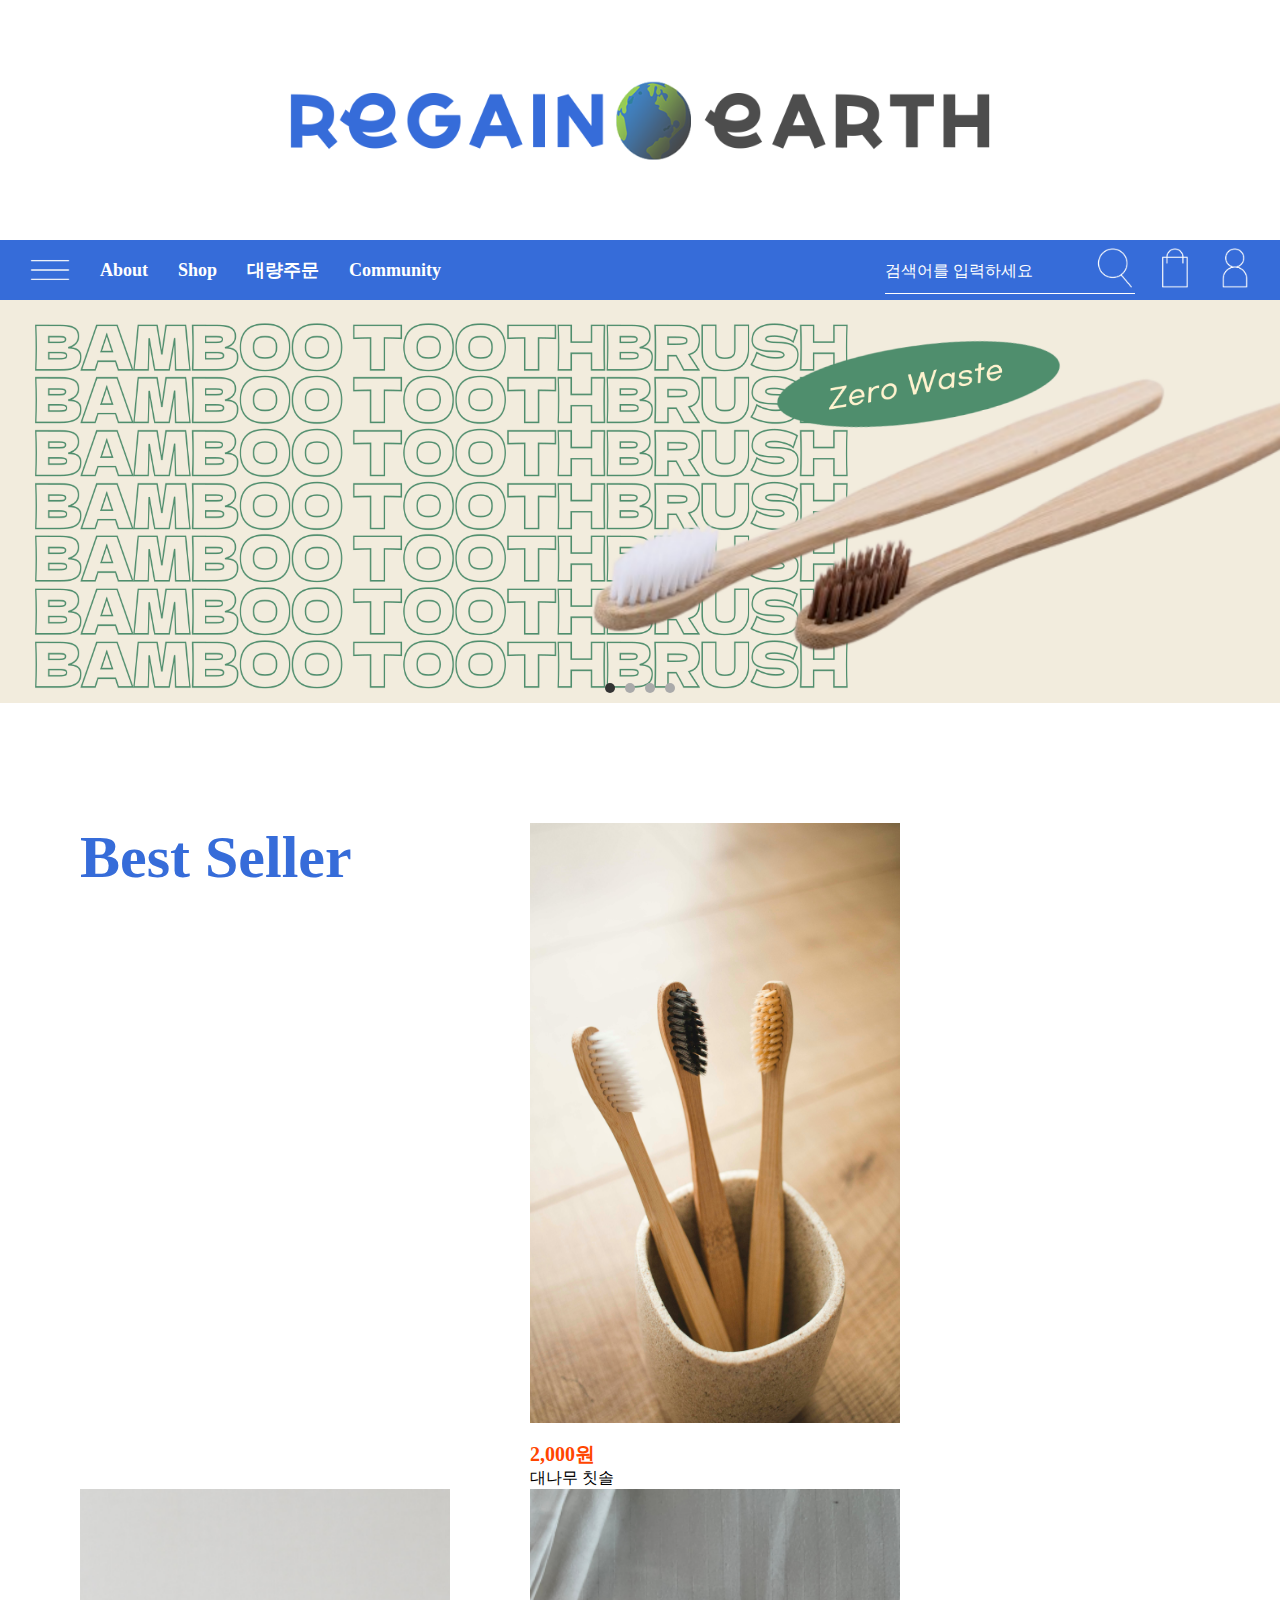
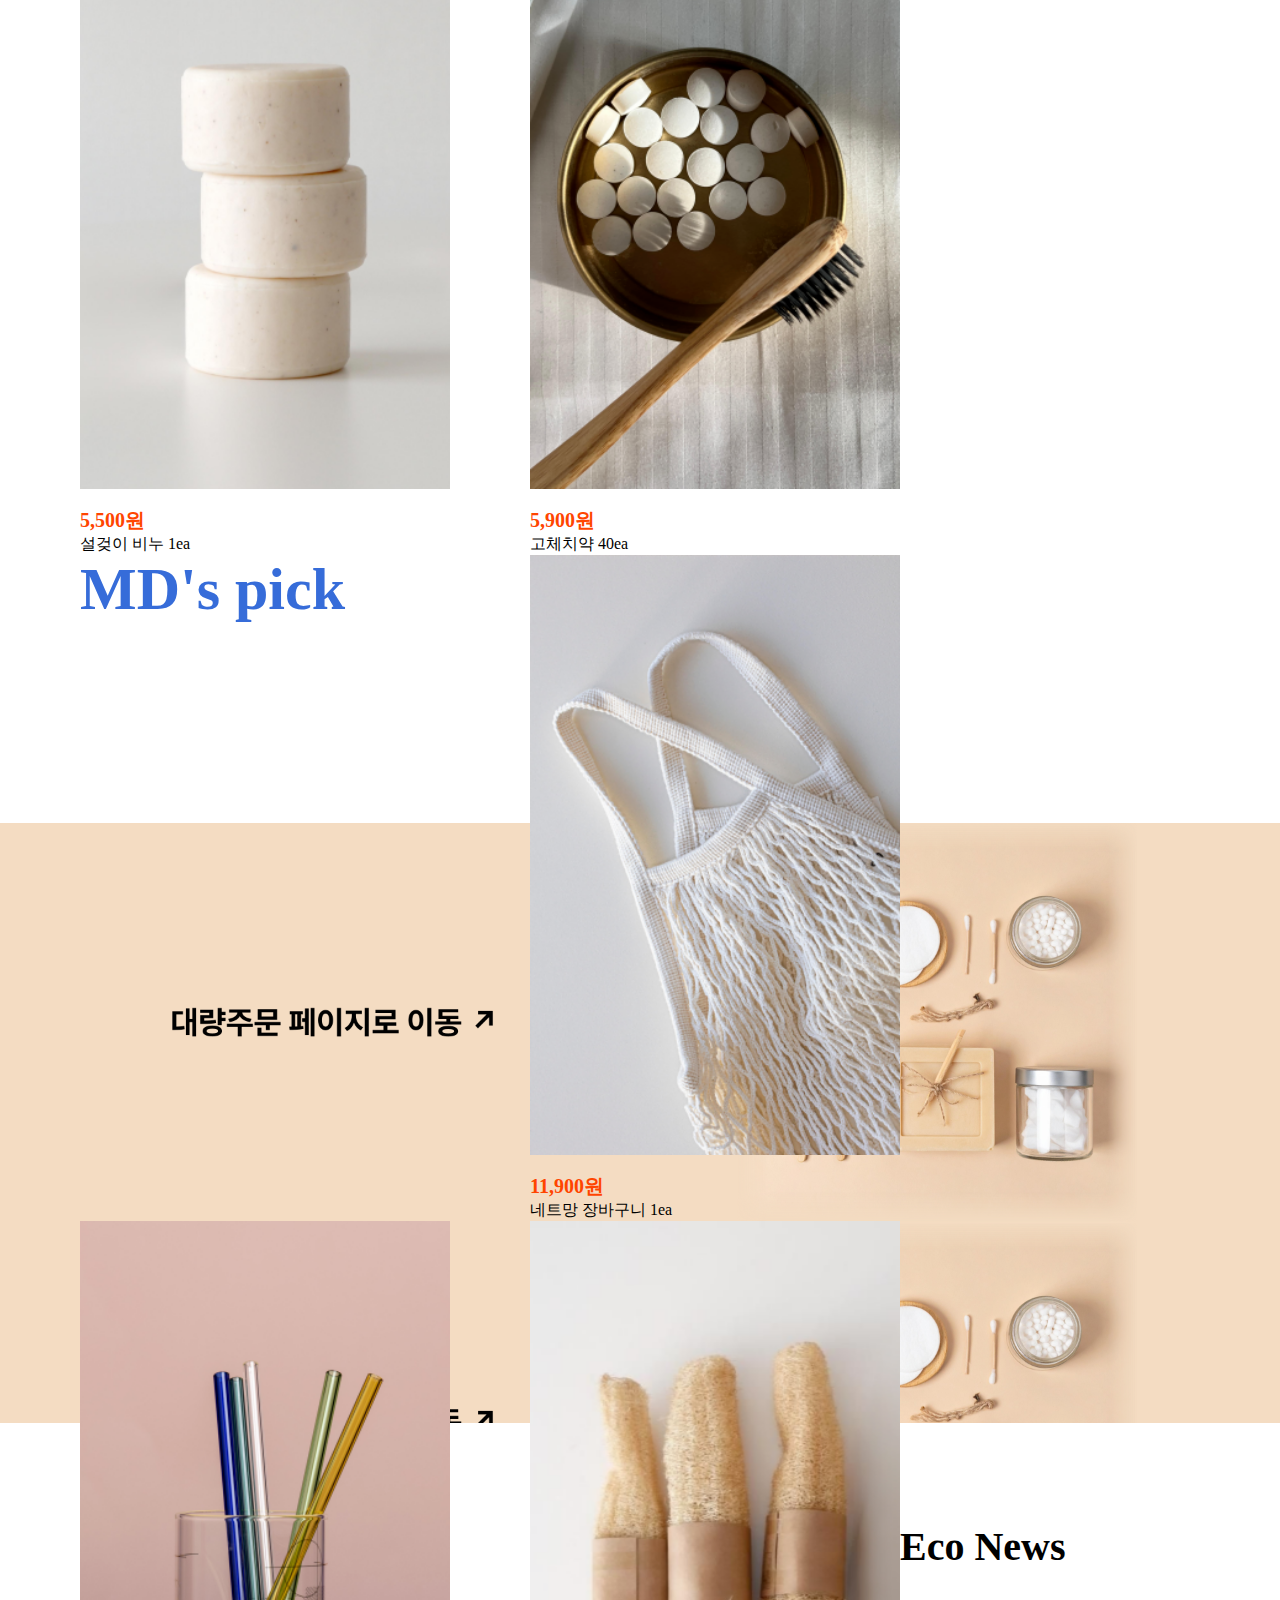
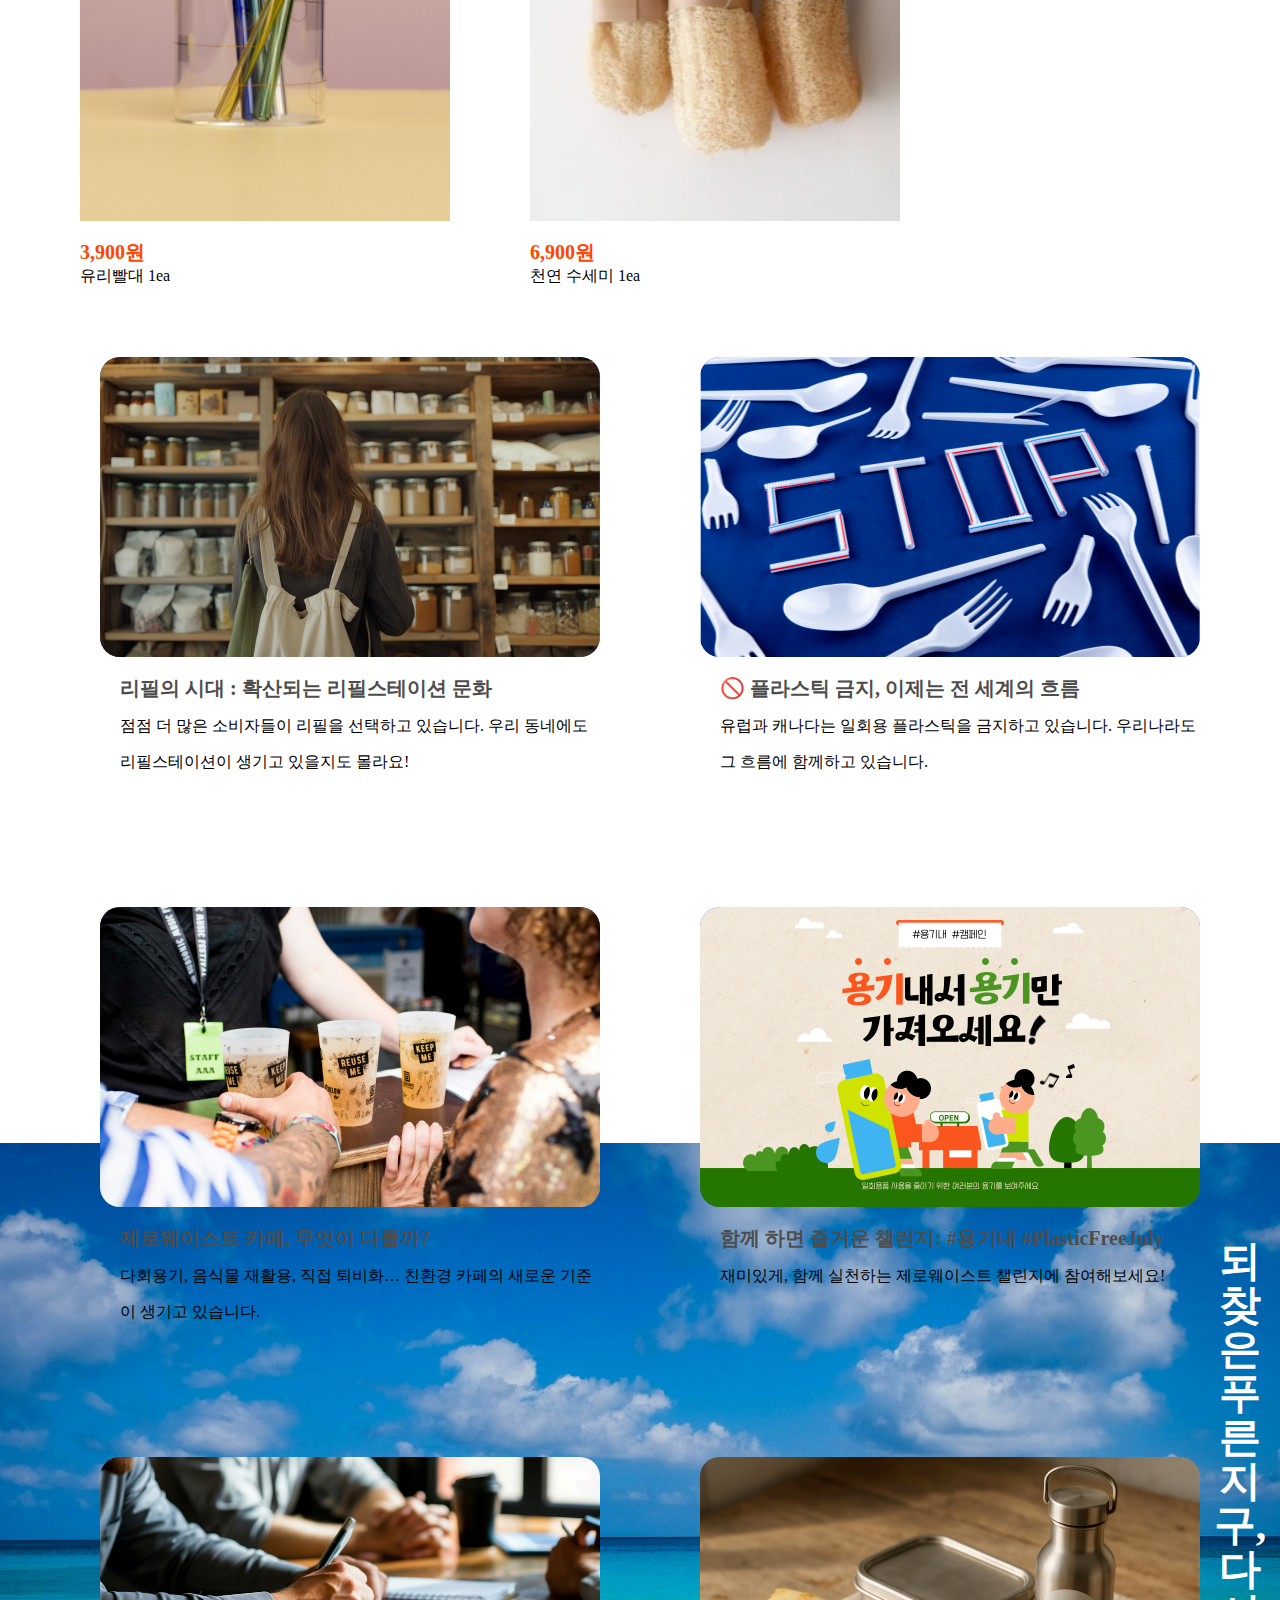
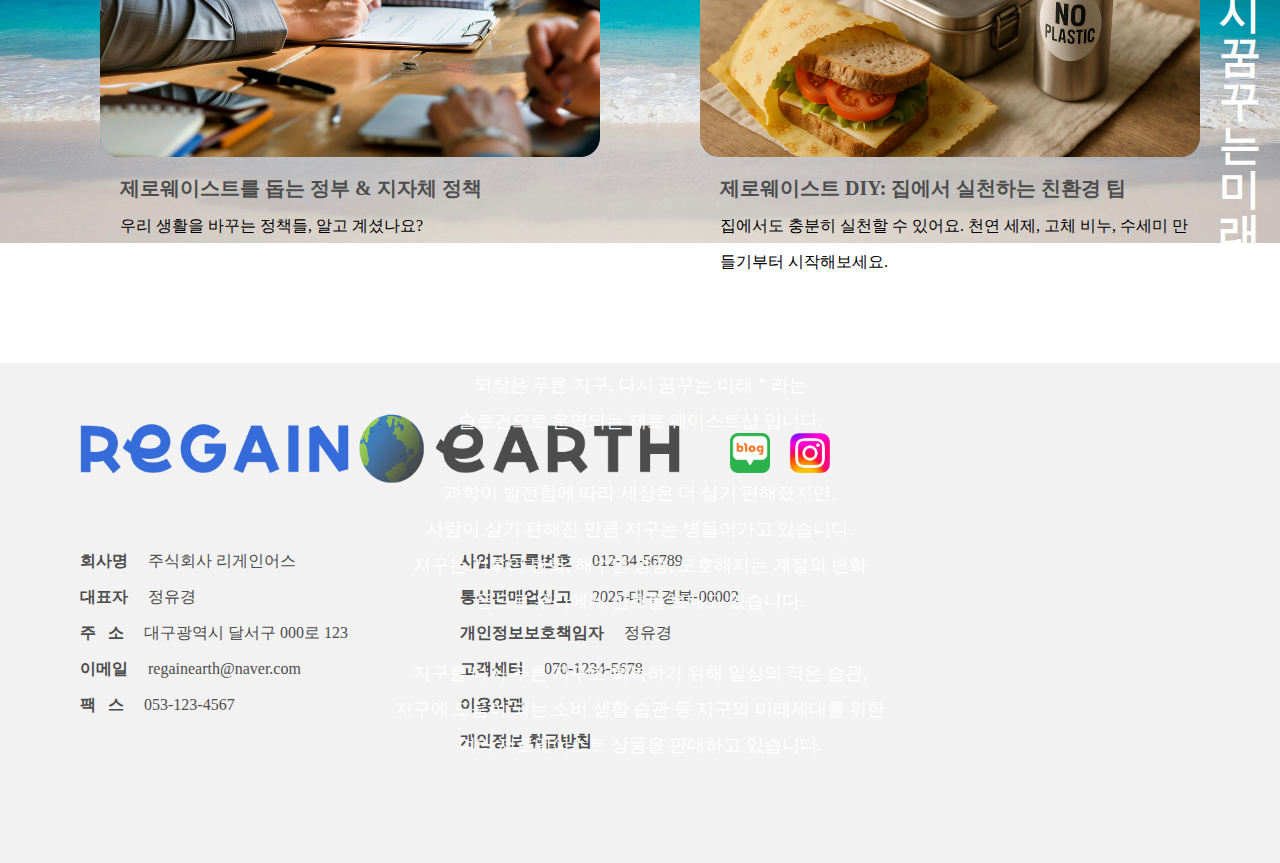
<file: html/main02.html>
<!DOCTYPE html>
<html lang="ko">
<head>
  <meta charset="UTF-8">
  <meta name="viewport" content="width=device-width, initial-scale=1.0">
  <title>Regain Earth</title>
  <link rel="stylesheet" href="../css/main02.css">
  <script src="../script/jquery-3.7.1.min.js"></script>
  <script src="../script/main.js" defer></script>
</head>
<body>
  <!--main logo-->
  <header>
    <a href="./main02.html"><img src="../img/main/logo.png" alt="logo"></a>
  </header>
  
  <!--main menu-->
  <nav>
    <ul class="menu">
      <li><img src="../img/main/burger.png" alt="burger"></li>
      <li><a href="../html/sub01.html">About</a></li>
      <li><a href="../html/sub02.html">Shop</a></li>
      <li><a href="../html/sub03.html">대량주문</a></li>
      <li><a href="../html/sub04.html">Community</a></li>
    </ul>

    <ul class="btn">
      <li class="search">
        <form action="" class="search-box" method="get">
          <input type="text" class="search-txt" name="" placeholder="검색어를 입력하세요">
          <button class="search-btn" type="submit">
            <img src="../img/main/search.png" alt="search-icon">
          </button>
        </form>
      </li>

      <li><a href="./login.html"><img src="../img/main/bascket.png" alt="bascket"></a></li>
      <li><a href="./login.html"><img src="../img/main/account.png" alt="account"></a></li>
    </ul>
  </nav>

  <!--main-banner-->
  <div class="carousel_main">
    <div class="carousel_wrapper">
        <div class="carousel_slide">
            <img src="../img/main/main-banner-01.png" alt="main-banner-01" />
        </div>
        <div class="carousel_slide">
            <img src="../img/main/main-banner-02.png" alt="main-banner-02" />
        </div>
        <div class="carousel_slide">
            <img src="../img/main/main-banner-03.png" alt="main-banner-03" />
        </div>
        <div class="carousel_slide">
            <img src="../img/main/main-banner-04.png" alt="main-banner-04" />
        </div>
    </div>

    <div class="carousel_pagination">
        <div class="carousel_circle"></div>
        <div class="carousel_circle"></div>
        <div class="carousel_circle"></div>
        <div class="carousel_circle"></div>
    </div>
</div>

  <!--best seller-->
  <ul class="best">
    <li id="name"><div>Best Seller</div></li>
    <li>
      <a href="#"><img src="../img/sub02/dental01.jpg" alt="brush"></a>
      <br><span id="price">2,000원</span>
      <br>대나무 칫솔
    </li>
    <li>
      <a href="#"><img src="../img/sub02/kitchen01.png" alt="soap"></a>
      <br><span id="price">5,500원</span>
      <br>설겆이 비누 1ea
    </li>
    <li>
      <a href="#"><img src="../img/sub02/dental02.png" alt="toothpaste"></a>
      <br><span id="price">5,900원</span>
      <br>고체치약 40ea
    </li>
  </ul>

  <!--MD's pick-->
  <ul class="md">
    <li id="name"><div>MD's pick</div></li>
    <li>
      <a href="#"><img src="../img/sub02/living01.png" alt="net"></a>
      <br><span id="price">11,900원</span>
      <br>네트망 장바구니 1ea
    </li>
    <li>
      <a href="#"><img src="../img/sub02/living03.png" alt="straw"></a>
      <br><span id="price">3,900원</span>
      <br>유리빨대 1ea
    </li>
    <li>
      <a href="#"><img src="../img/sub02/kitchen02.png" alt="sponge"></a>
      <br><span id="price">6,900원</span>
      <br>천연 수세미 1ea
    </li>
  </ul>

  <!--sub banner-->
  <a href="../html/sub03.html">
    <div class="sub-banner"></div>
  </a>

  <!--news-->
  <div class="news">
    <h2>Eco News</h2>
    <ul>
      <li>
        <a href="#">
          <img src="../img/main/news01.png" alt="news01"><br>
          <p>
            <span id="title">리필의 시대 : 확산되는 리필스테이션 문화</span><br>
            점점 더 많은 소비자들이 리필을 선택하고 있습니다. 우리 동네에도 리필스테이션이 생기고 있을지도 몰라요!
          </p>
        </a>
      </li>
      <li>
        <a href="#">
          <img src="../img/main/news02.png" alt="news02"><br>
          <p>
            <span id="title">🚫 플라스틱 금지, 이제는 전 세계의 흐름</span><br>
            유럽과 캐나다는 일회용 플라스틱을 금지하고 있습니다. 우리나라도 그 흐름에 함께하고 있습니다.
          </p>
        </a>
      </li>
      <li>
        <a href="#">
          <img src="../img/main/news03.png" alt="news03"><br>
          <p>
            <span id="title">제로웨이스트 카페, 무엇이 다를까?</span><br>
            다회용기, 음식물 재활용, 직접 퇴비화… 친환경 카페의 새로운 기준이 생기고 있습니다.
          </p>
        </a>
      </li>
      <li>
        <a href="#">
          <img src="../img/main/news04.png" alt="news04"><br>
          <p>
            <span id="title">함께 하면 즐거운 챌린지: #용기내 #PlasticFreeJuly</span><br>
            재미있게, 함께 실천하는 제로웨이스트 챌린지에 참여해보세요!
          </p>
        </a>
      </li>
      <li>
        <a href="#">
          <img src="../img/main/news05.png" alt="news05"><br>
          <p>
            <span id="title">제로웨이스트를 돕는 정부 & 지자체 정책</span><br>
            우리 생활을 바꾸는 정책들, 알고 계셨나요?
          </p>
        </a>
      </li>
      <li>
        <a href="#">
          <img src="../img/main/news06.png" alt="news06"><br>
          <p>
            <span id="title">제로웨이스트 DIY: 집에서 실천하는 친환경 팁</span><br>
            집에서도 충분히 실천할 수 있어요. 천연 세제, 고체 비누, 수세미 만들기부터 시작해보세요.
          </p>
        </a>
      </li>
    </ul>
  </div>
  

  <!--brand-->
  <a href="../html/sub01.html">
    <div class="brand">
      <p>
        <span>되찾은 푸른 지구, 다시 꿈꾸는 미래</span><br><br>
        Regain Earth는 ＂되찾은 푸른 지구, 다시 꿈꾸는 미래＂라는 <br>
        슬로건으로 운영되는 제로 웨이스트샵 입니다. <br>
        <br>
        과학이 발전함에 따라 세상은 더 살기 편해졌지만, <br>
        사람이 살기 편해진 만큼 지구는 병들어가고 있습니다. <br>
        지구는 기후의 변화, 해수면 상승, 모호해지는 계절의 변화 <br>
        등으로 우리에게 신호를 보내고 있습니다. <br>
        <br>
        지구를 다시 푸른 지구로 회복하기 위해 일상의 작은 습관, <br>
        지구에 도움이 되는 소비 생활 습관 등 지구와 미래세대를 위한 <br>
        여러 제로웨이스트 상품을 판매하고 있습니다. <br>
      </p>
    </div>
  </a>

  <!--footer-->
  <footer>
    <div class="icon">
      <ul>
        <li><img src="../img/main/logo.png" alt="logo"></li>
        <li><a href="#"><img src="../img/main/naver blog logo.png" alt="naver"></a></li>
        <li><a href="#"><img src="../img/main/instagram logo.png" alt="instagram"></a></li>
      </ul>
    </div>

    <div class="info-1">
      <ul>
        <li>
          <span id="title">회사명</span>
          &nbsp;&nbsp;&nbsp; 주식회사 리게인어스
        </li>
        <li>
          <span id="title">대표자</span>
          &nbsp;&nbsp;&nbsp; 정유경
        </li>
        <li>
          <span id="title">주 &nbsp;&nbsp;소</span>
          &nbsp;&nbsp;&nbsp; 대구광역시 달서구 000로 123
        </li>
        <li>
          <span id="title">이메일</span>
          &nbsp;&nbsp;&nbsp; regainearth@naver.com
        </li>
        <li>
          <span id="title">팩 &nbsp;&nbsp;스</span>
          &nbsp;&nbsp;&nbsp; 053-123-4567
        </li>
      </ul>
    </div>

    <div class="info-2">
      <ul>
        <li>
          <span id="title">사업자등록번호</span>
          &nbsp;&nbsp;&nbsp; 012-34-56789
        </li>
        <li>
          <span id="title">통신판매업신고</span>
          &nbsp;&nbsp;&nbsp; 2025-대구경북-00002
        </li>
        <li>
          <span id="title">개인정보보호책임자</span>
          &nbsp;&nbsp;&nbsp; 정유경
        </li>
        <li>
          <span id="title">고객센터</span>
          &nbsp;&nbsp;&nbsp; 070-1234-5678
        </li>
        <li>
          <span id="title">
            <a href="#">이용약관</a>
          </span> 
        </li>
        <li>
          <span id="title">
            <a href="#">개인정보 취급방침</a>
          </span> 
        </li>
      </ul>
    </div>
  </footer>

  <!--TOP 버튼-->
  <button id="topBtn">▲ <br> TOP</button>
</body>
</html>
</file>
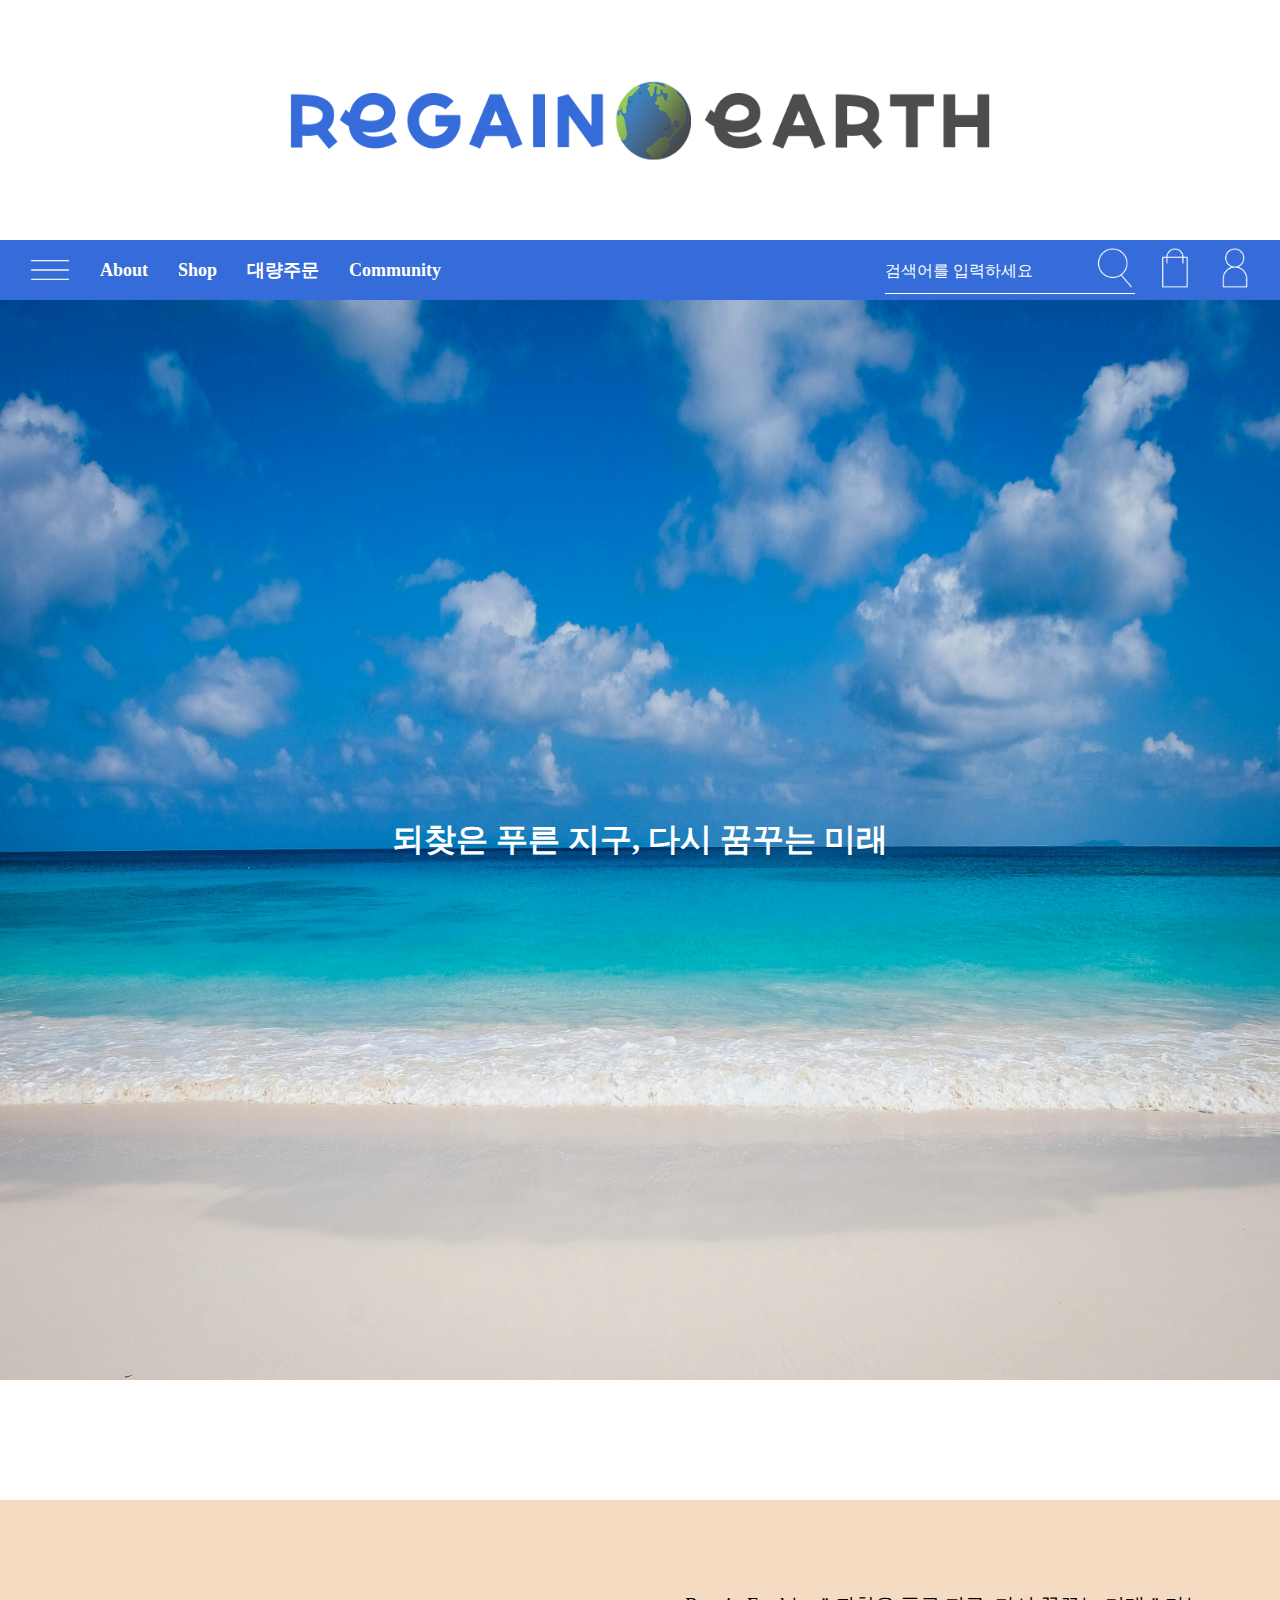
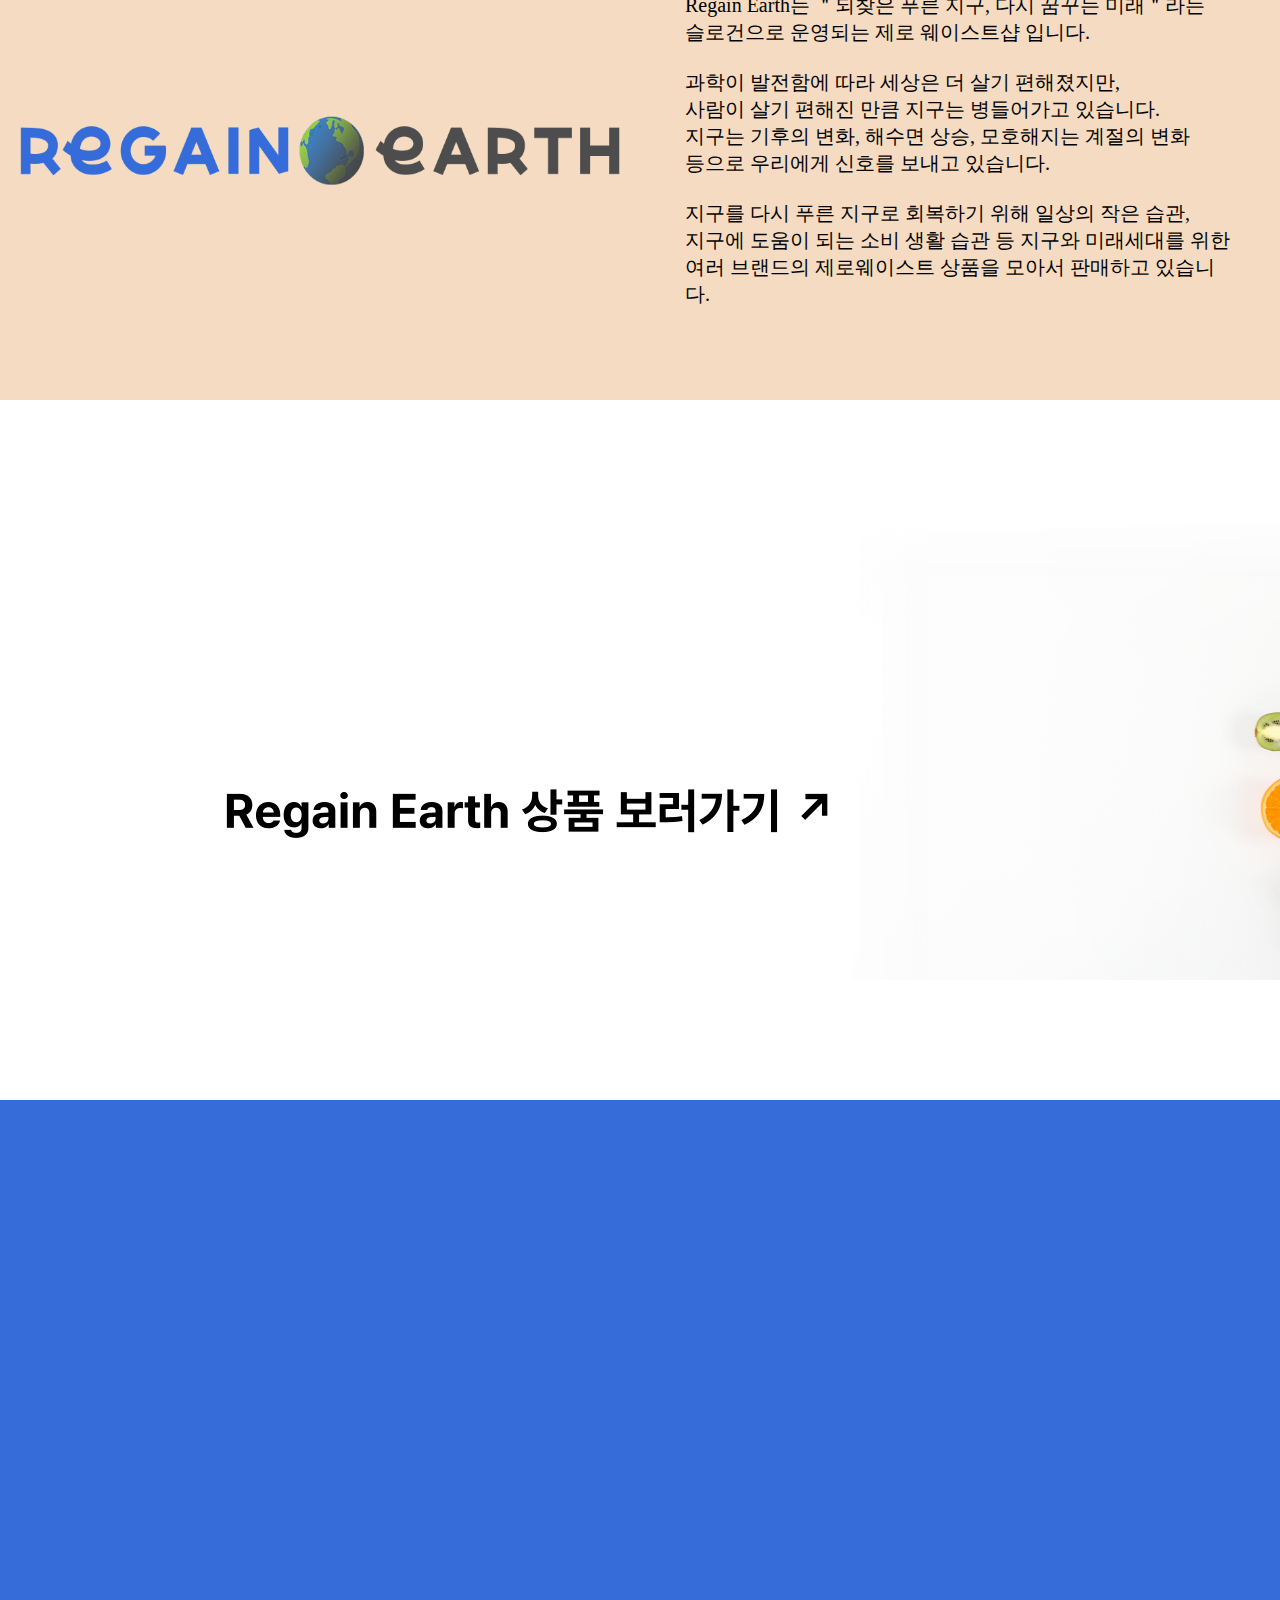
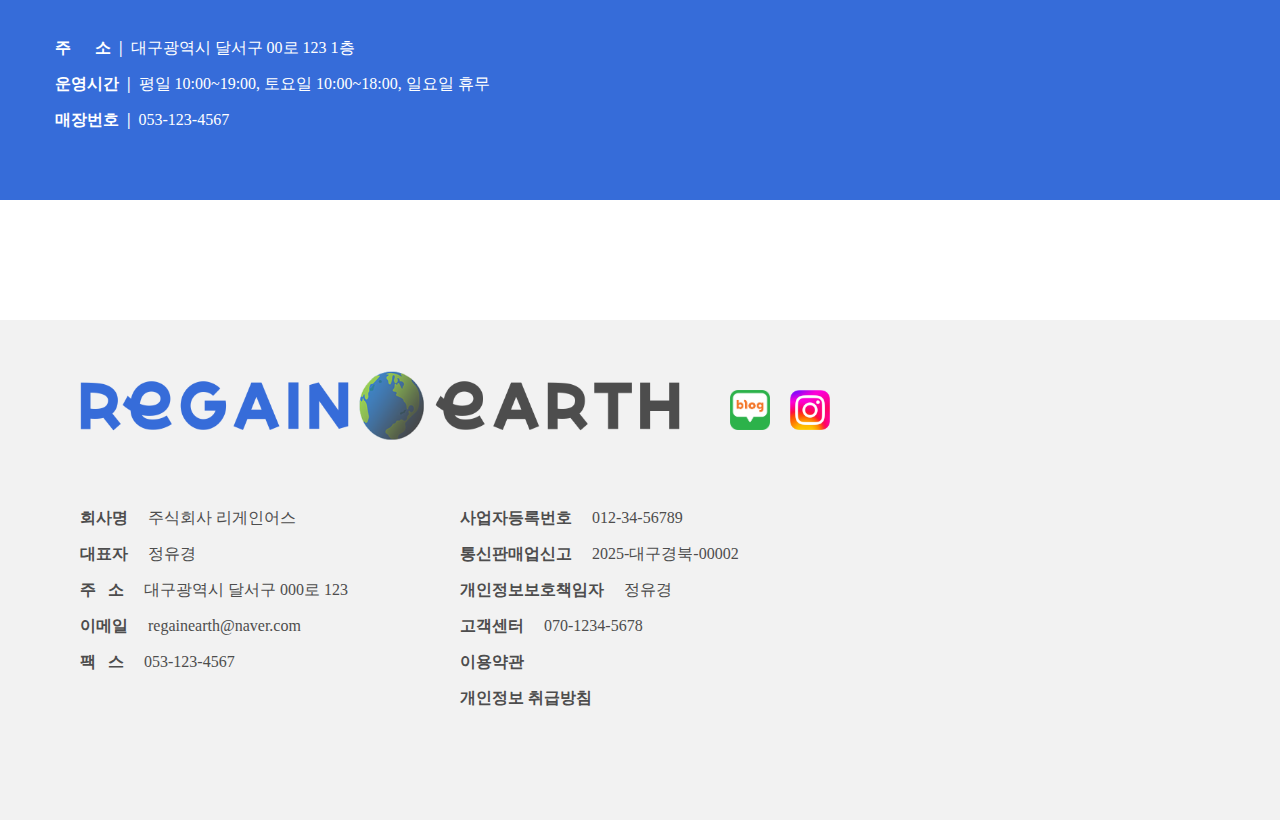
<file: html/sub01.html>
<!DOCTYPE html>
<html lang="ko">
<head>
  <meta charset="UTF-8">
  <meta name="viewport" content="width=device-width, initial-scale=1.0">
  <title>About</title>
  <link rel="stylesheet" href="../css/sub01.css">
  <script src="../script/jquery-3.7.1.min.js"></script>
  <script src="../script/sub01.js"></script>
</head>
<body>
  <!--main logo-->
  <header>
    <a href="./main02.html"><img src="../img/main/logo.png" alt="logo"></a>
  </header>
  
  <!--main menu-->
  <nav>
    <ul class="menu">
      <li><img src="../img/main/burger.png" alt="burger"></li>
      <li><a href="../html/sub01.html">About</a></li>
      <li><a href="../html/sub02.html">Shop</a></li>
      <li><a href="../html/sub03.html">대량주문</a></li>
      <li><a href="../html/sub04.html">Community</a></li>
    </ul>

    <ul class="btn">
      <li class="search">
        <form action="" class="search-box" method="get">
          <input type="text" class="search-txt" name="" placeholder="검색어를 입력하세요">
          <button class="search-btn" type="submit">
            <img src="../img/main/search.png" alt="search-icon">
          </button>
        </form>
      </li>

      <li><a href="./login.html"><img src="../img/main/bascket.png" alt="bascket"></a></li>
      <li><a href="./login.html"><img src="../img/main/account.png" alt="account"></a></li>
    </ul>
  </nav>

  <!--about banner-->
  <div class="about">
    <img src="../img/sub01/sea.jpg" alt="#">
    <h1>되찾은 푸른 지구, 다시 꿈꾸는 미래</h1>
  </div>

  <!--브랜드 소개글-->
  <div class="brand-txt">
    <ul>
      <li>
        <div class="logo">
          <img src="../img/sub01/logo.png" alt="logo">
        </div>
      </li>
      <li>
        <div class="txt">
          <p>
            Regain Earth는 ＂되찾은 푸른 지구, 다시 꿈꾸는 미래＂라는 <br>
            슬로건으로 운영되는 제로 웨이스트샵 입니다. <br>
            <br>
            과학이 발전함에 따라 세상은 더 살기 편해졌지만, <br>
            사람이 살기 편해진 만큼 지구는 병들어가고 있습니다. <br>
            지구는 기후의 변화, 해수면 상승, 모호해지는 계절의 변화 <br>
            등으로 우리에게 신호를 보내고 있습니다. <br>
            <br>
            지구를 다시 푸른 지구로 회복하기 위해 일상의 작은 습관, <br>
            지구에 도움이 되는 소비 생활 습관 등 지구와 미래세대를 위한 <br>
            여러 브랜드의 제로웨이스트 상품을 모아서 판매하고 있습니다. <br>
          </p>
        </div>
      </li>
    </ul>
  </div>

  <!--shop 페이지로 이동-->
  <a href="../html/sub02.html">
    <div class="shop"></div>
  </a>

  <!--브랜드 위치-->
  <div class="map-container">
    <div class="map">
      <iframe src="https://www.google.com/maps/embed?pb=!1m18!1m12!1m3!1d3233.1107460049006!2d128.5928070263743!3d35.
      870802819536145!2m3!1f0!2f0!3f0!3m2!1i1024!2i768!4f13.1!3m3!1m2!1s0x3565e3c4a1dc02e1%3A0x335ab2a492aa2bb6!
      2z64yA6rWs6rSR7Jet7IucIOykkeq1rCDrj5nshLHroZw!5e0!3m2!1sko!2skr!4v1746421830419!5m2!1sko!2skr" 
      width="1600" height="450" style="border:0;" allowfullscreen="" loading="lazy" referrerpolicy="no-referrer-when-downgrade"></iframe>
    </div>
    <ul>
      <li>
        <span id="title">주 &nbsp;&nbsp;&nbsp;&nbsp;&nbsp;소 &nbsp;|&nbsp;</span> 대구광역시 달서구 00로 123 1층
      </li>
      <li>
        <span id="title">운영시간 &nbsp;|&nbsp;</span> 평일 10:00~19:00, 토요일 10:00~18:00, 일요일 휴무 
      </li>
      <li>
        <span id="title">매장번호 &nbsp;|&nbsp;</span> 053-123-4567
      </li>
    </ul>
  </div>

  <!--footer-->
  <footer>
    <div class="icon">
      <ul>
        <li><img src="../img/main/logo.png" alt="logo"></li>
        <li><a href="#"><img src="../img/main/naver blog logo.png" alt="naver"></a></li>
        <li><a href="#"><img src="../img/main/instagram logo.png" alt="instagram"></a></li>
      </ul>
    </div>

    <div class="info-1">
      <ul>
        <li>
          <span id="title">회사명</span>
          &nbsp;&nbsp;&nbsp; 주식회사 리게인어스
        </li>
        <li>
          <span id="title">대표자</span>
          &nbsp;&nbsp;&nbsp; 정유경
        </li>
        <li>
          <span id="title">주 &nbsp;&nbsp;소</span>
          &nbsp;&nbsp;&nbsp; 대구광역시 달서구 000로 123
        </li>
        <li>
          <span id="title">이메일</span>
          &nbsp;&nbsp;&nbsp; regainearth@naver.com
        </li>
        <li>
          <span id="title">팩 &nbsp;&nbsp;스</span>
          &nbsp;&nbsp;&nbsp; 053-123-4567
        </li>
      </ul>
    </div>

    <div class="info-2">
      <ul>
        <li>
          <span id="title">사업자등록번호</span>
          &nbsp;&nbsp;&nbsp; 012-34-56789
        </li>
        <li>
          <span id="title">통신판매업신고</span>
          &nbsp;&nbsp;&nbsp; 2025-대구경북-00002
        </li>
        <li>
          <span id="title">개인정보보호책임자</span>
          &nbsp;&nbsp;&nbsp; 정유경
        </li>
        <li>
          <span id="title">고객센터</span>
          &nbsp;&nbsp;&nbsp; 070-1234-5678
        </li>
        <li>
          <span id="title">
            <a href="#">이용약관</a>
          </span> 
        </li>
        <li>
          <span id="title">
            <a href="#">개인정보 취급방침</a>
          </span> 
        </li>
      </ul>
    </div>
  </footer>

  <!--TOP 버튼-->
  <button id="topBtn">▲ <br> TOP</button>
</body>
</html>
</file>
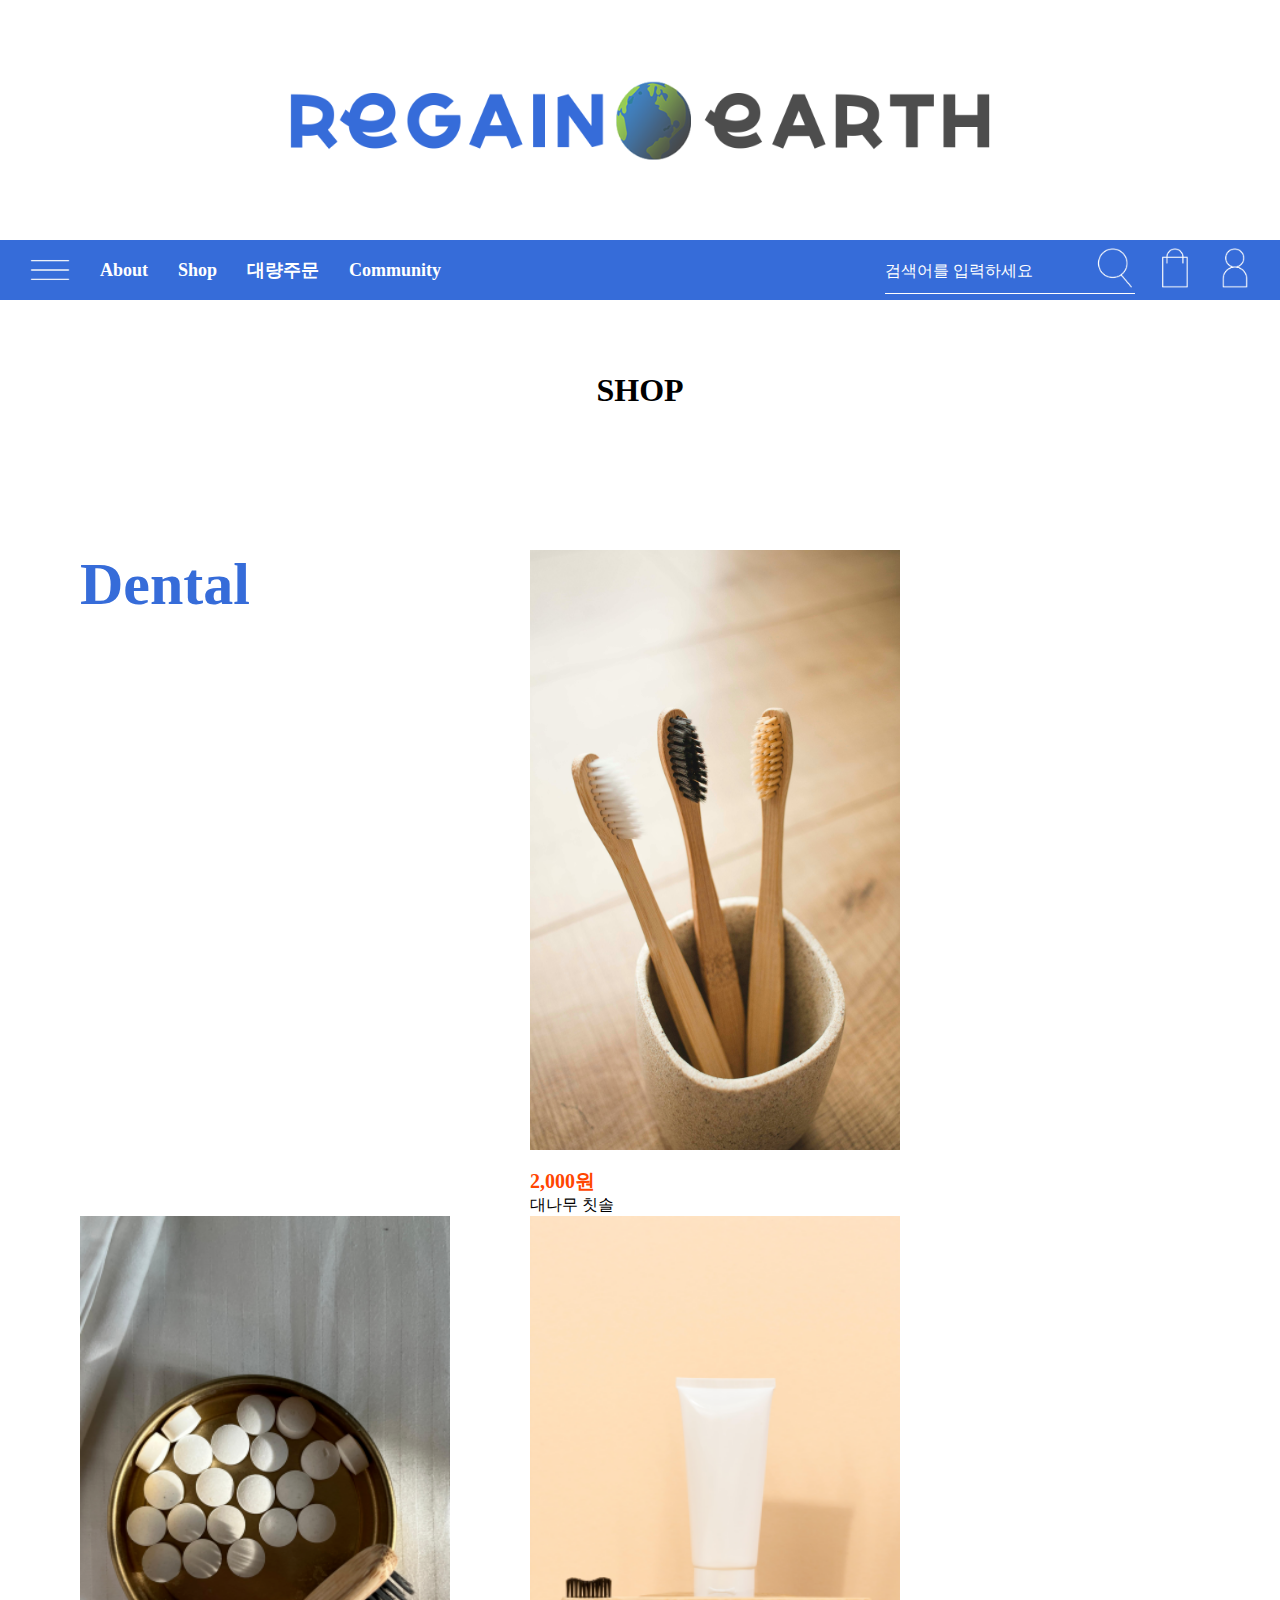
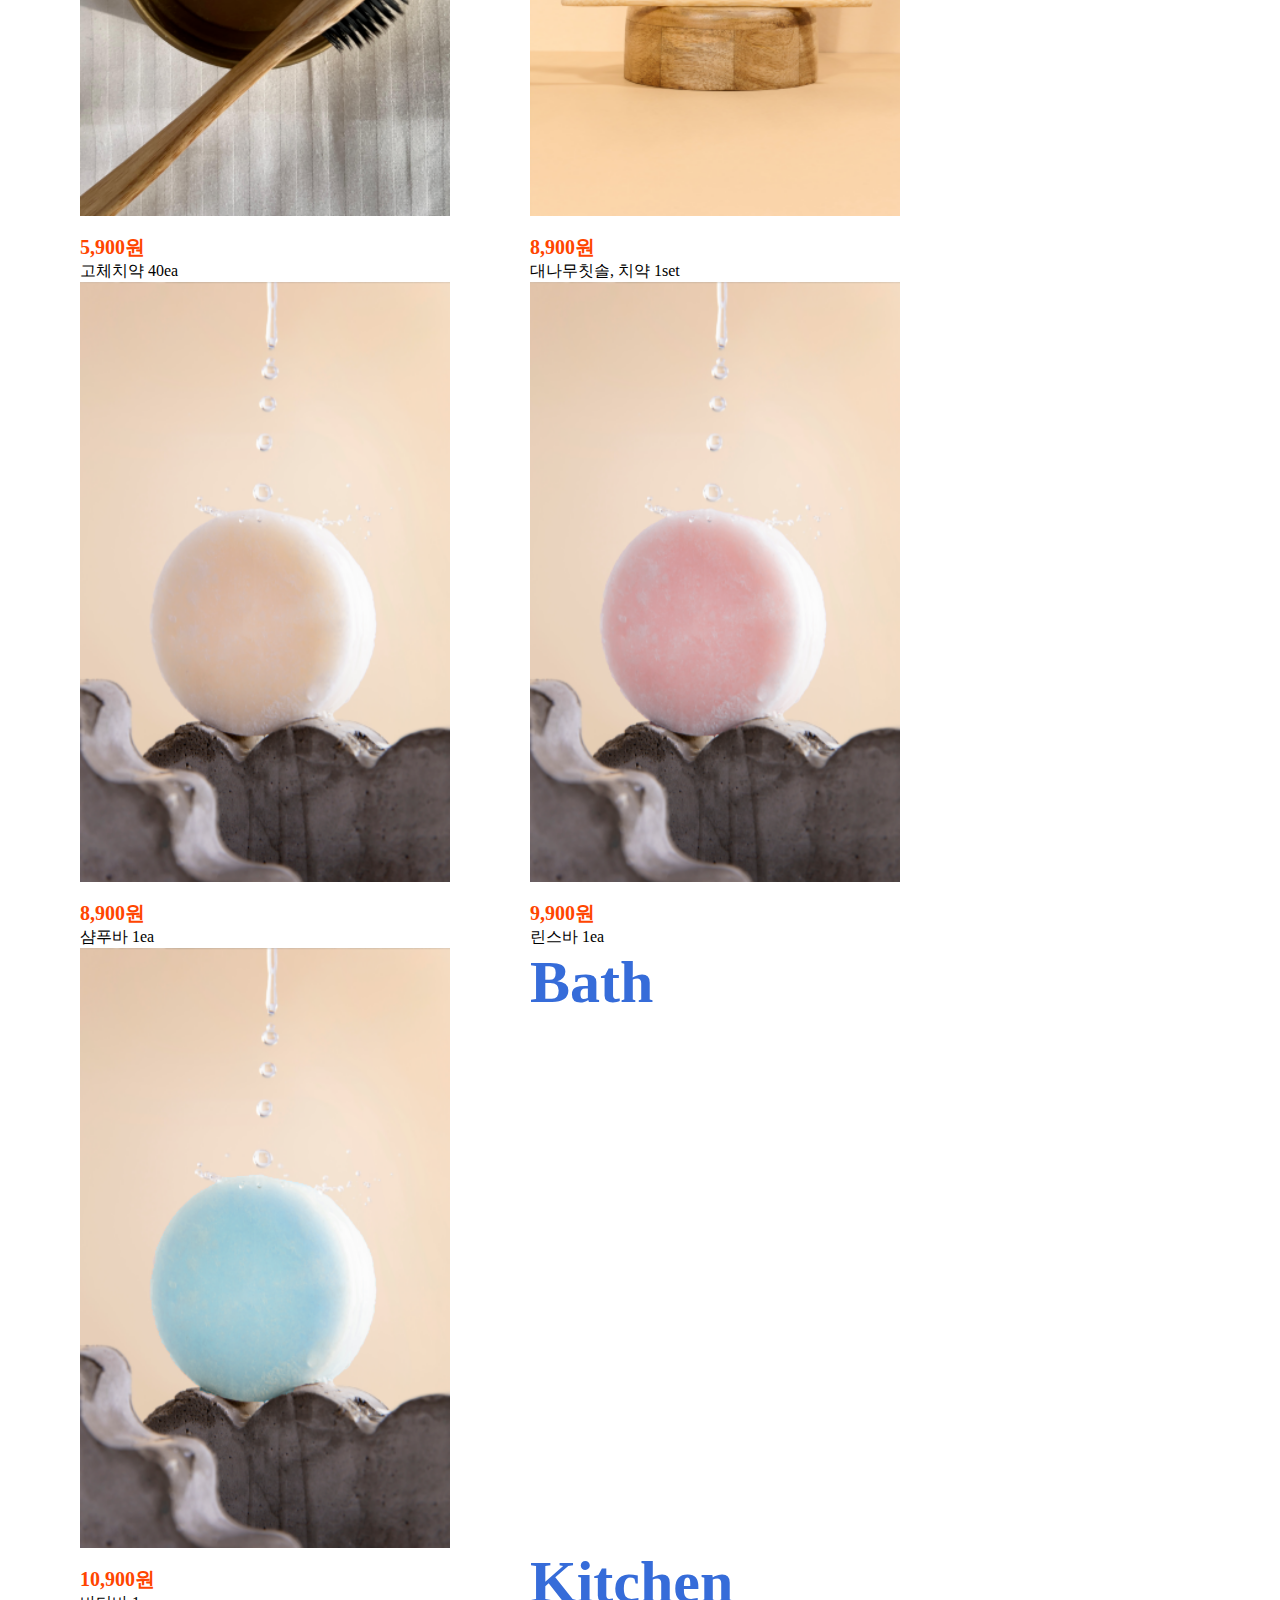
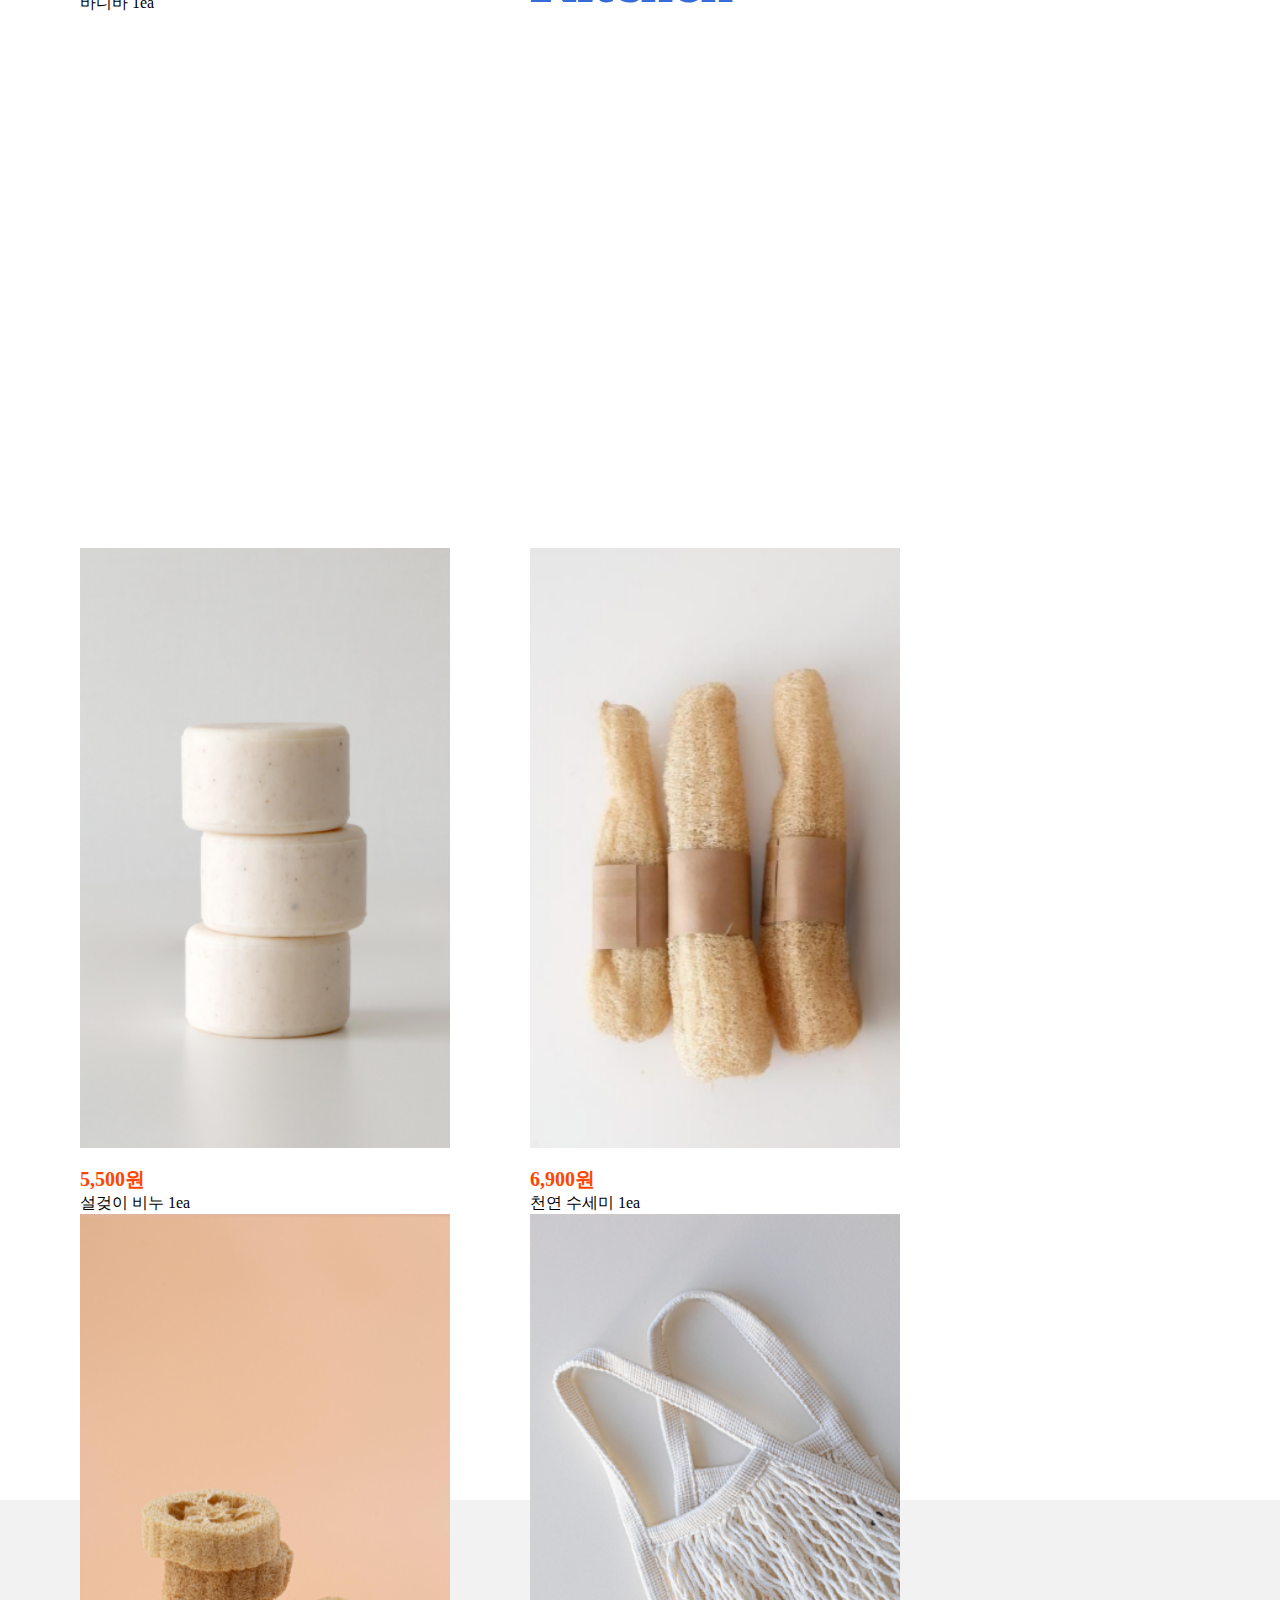
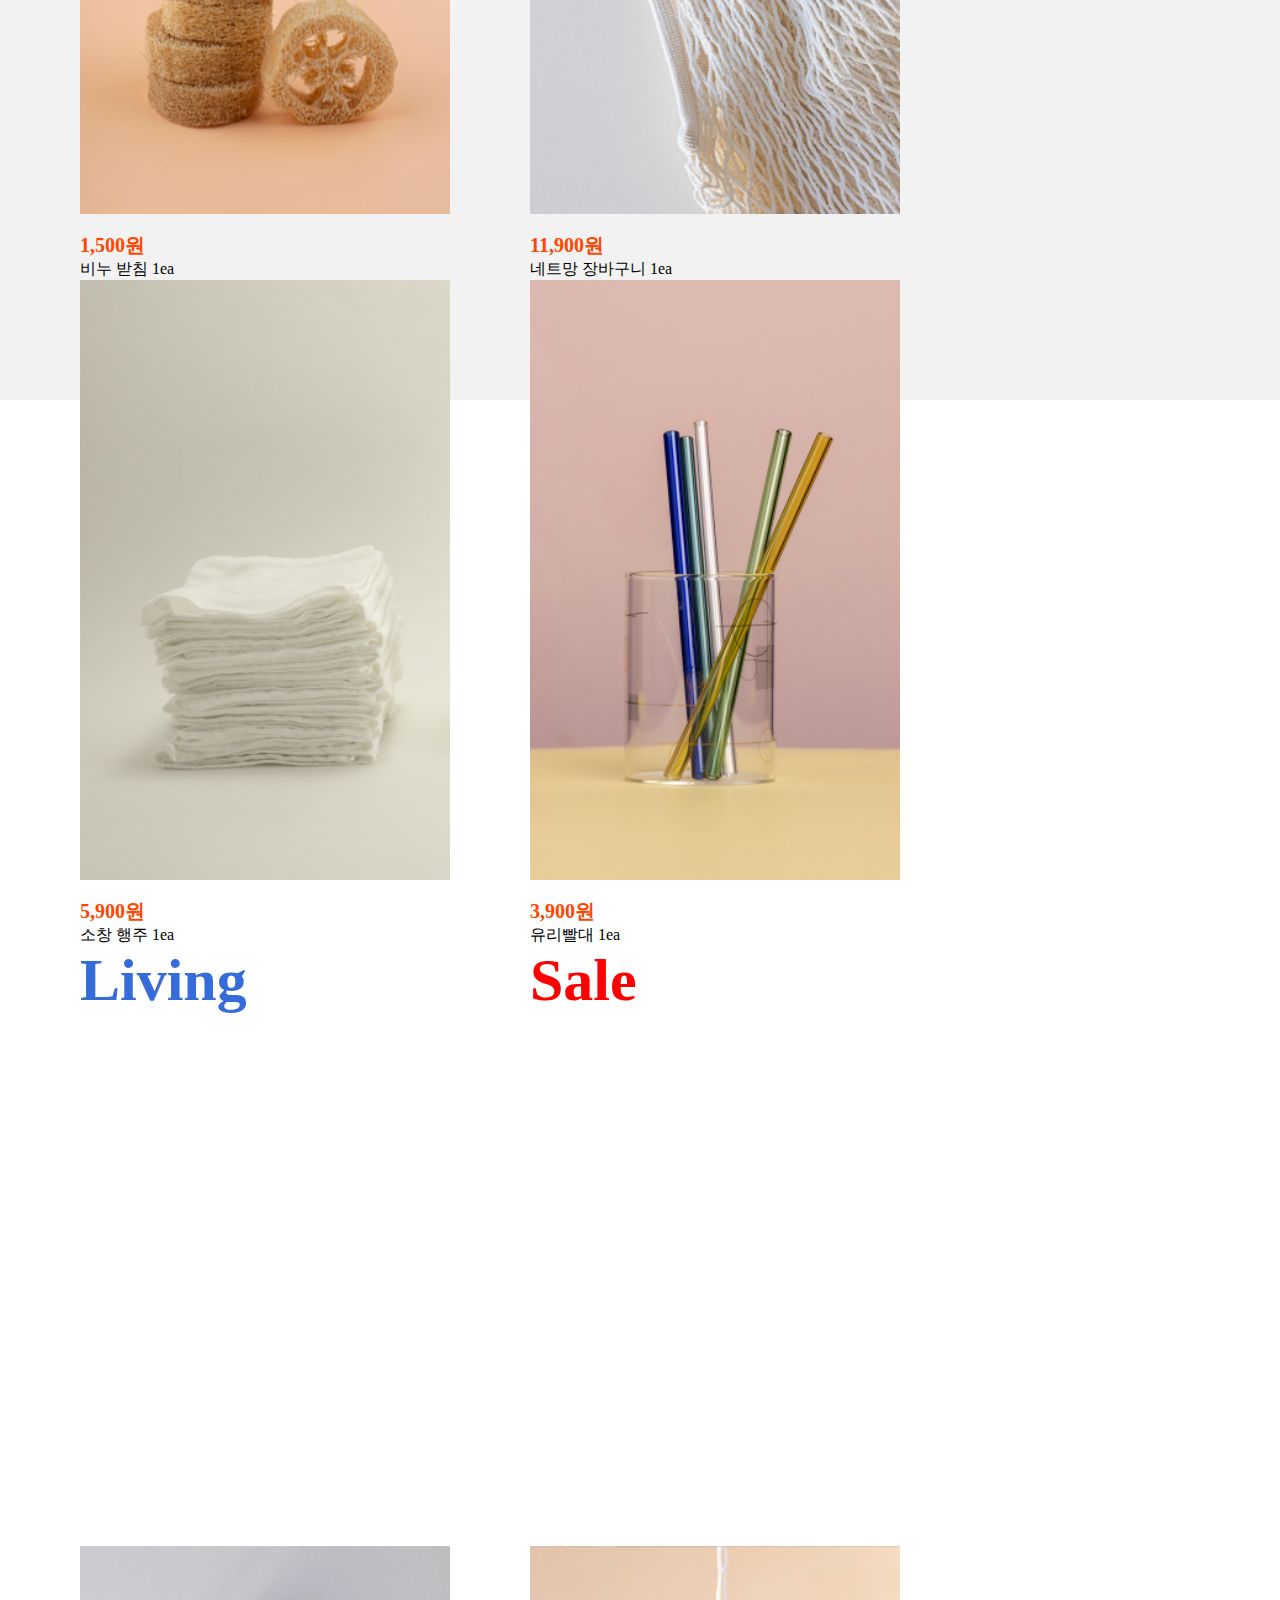
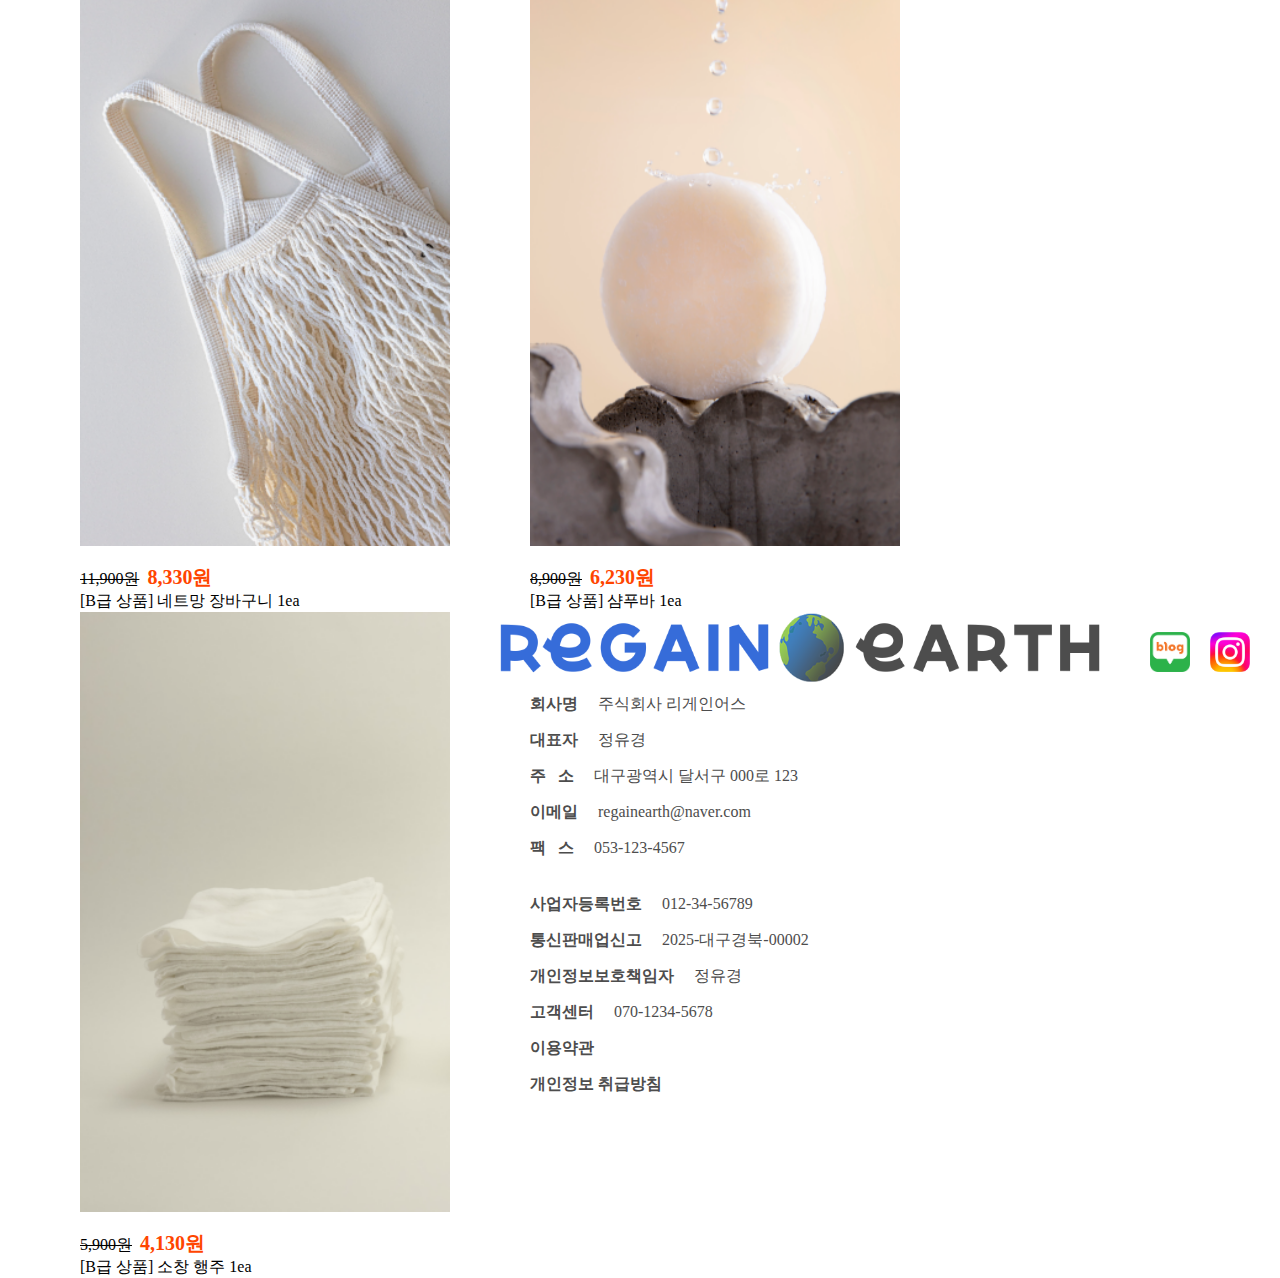
<file: html/sub02.html>
<!DOCTYPE html>
<html lang="ko">
<head>
  <meta charset="UTF-8">
  <meta name="viewport" content="width=device-width, initial-scale=1.0">
  <title>Shop</title>
  <link rel="stylesheet" href="../css/sub02.css">
  <script src="../script/jquery-3.7.1.min.js"></script>
  <script src="../script/sub02.js"></script>
</head>
<body>
  <!--main logo-->
  <header>
    <a href="./main02.html"><img src="../img/main/logo.png" alt="logo"></a>
  </header>
  
  <!--main menu-->
  <nav>
    <ul class="menu">
      <li><img src="../img/main/burger.png" alt="burger"></li>
      <li><a href="../html/sub01.html">About</a></li>
      <li><a href="../html/sub02.html">Shop</a></li>
      <li><a href="../html/sub03.html">대량주문</a></li>
      <li><a href="../html/sub04.html">Community</a></li>
    </ul>

    <ul class="btn">
      <li class="search">
        <form action="" class="search-box" method="get">
          <input type="text" class="search-txt" name="" placeholder="검색어를 입력하세요">
          <button class="search-btn" type="submit">
            <img src="../img/main/search.png" alt="search-icon">
          </button>
        </form>
      </li>

      <li><a href="./login.html"><img src="../img/main/bascket.png" alt="bascket"></a></li>
      <li><a href="./login.html"><img src="../img/main/account.png" alt="account"></a></li>
    </ul>
  </nav>

  <!--페이지 이름-->
  <div class="shop">
    <p>SHOP</p>
  </div>

  <!--카테고리별 제품-->
  <ul class="dental">
    <li id="name"><div>Dental</div></li>
    <li>
      <a href="#"><img src="../img/sub02/dental01.jpg" alt="brush"></a>
      <br><span id="price">2,000원</span>
      <br>대나무 칫솔
    </li>
    <li>
      <a href="#"><img src="../img/sub02/dental02.png" alt="toothpaste"></a>
      <br><span id="price">5,900원</span>
      <br>고체치약 40ea
    </li>
    <li>
      <a href="#"><img src="../img/sub02/dental03.png" alt="brushset"></a>
      <br><span id="price">8,900원</span>
      <br>대나무칫솔, 치약 1set
    </li>
  </ul>

  <ul class="bath">
    <li>
      <a href="#"><img src="../img/sub02/bath01.png" alt="soap"></a>
      <br><span id="price">8,900원</span>
      <br>샴푸바 1ea
    </li>
    <li>
      <a href="#"><img src="../img/sub02/bath02.png" alt="soap"></a>
      <br><span id="price">9,900원</span>
      <br>린스바 1ea
    </li>
    <li>
      <a href="#"><img src="../img/sub02/bath03.png" alt="soap"></a>
      <br><span id="price">10,900원</span>
      <br>바디바 1ea
    </li>
    <li id="name"><div>Bath</div></li>
  </ul>

  <ul class="kitchen">
    <li id="name"><div>Kitchen</div></li>
    <li>
      <a href="#"><img src="../img/sub02/kitchen01.png" alt="soap"></a>
      <br><span id="price">5,500원</span>
      <br>설겆이 비누 1ea
    </li>
    <li>
      <a href="#"><img src="../img/sub02/kitchen02.png" alt="sponge"></a>
      <br><span id="price">6,900원</span>
      <br>천연 수세미 1ea
    </li>
    <li>
      <a href="#"><img src="../img/sub02/kitchen03.png" alt="savers"></a>
      <br><span id="price">1,500원</span>
      <br>비누 받침 1ea
    </li>
  </ul>

  <ul class="living">
    <li>
      <a href="#"><img src="../img/sub02/living01.png" alt="net"></a>
      <br><span id="price">11,900원</span>
      <br>네트망 장바구니 1ea
    </li>
    <li>
      <a href="#"><img src="../img/sub02/living02.png" alt="towel"></a>
      <br><span id="price">5,900원</span>
      <br>소창 행주 1ea
    </li>
    <li>
      <a href="#"><img src="../img/sub02/living03.png" alt="straw"></a>
      <br><span id="price">3,900원</span>
      <br>유리빨대 1ea
    </li>
    <li id="name"><div>Living</div></li>
  </ul>
  
  <ul class="sale">
    <li id="sale"><div>Sale</div></li>
    <li>
      <a href="#"><img src="../img/sub02/living01.png" alt="net"></a>
      <br><s>11,900원</s> &nbsp;<span id="price">8,330원</span>
      <br>[B급 상품] 네트망 장바구니 1ea
    </li>
    <li>
      <a href="#"><img src="../img/sub02/bath01.png" alt="soap"></a>
      <br><s>8,900원</s> &nbsp;<span id="price">6,230원</span>
      <br>[B급 상품] 샴푸바 1ea
    </li>
    <li>
      <a href="#"><img src="../img/sub02/living02.png" alt="towel"></a>
      <br><s>5,900원</s> &nbsp;<span id="price">4,130원</span>
      <br>[B급 상품] 소창 행주 1ea
    </li>
  </ul>


  <!--footer-->
  <footer>
    <div class="icon">
      <ul>
        <li><img src="../img/main/logo.png" alt="logo"></li>
        <li><a href="#"><img src="../img/main/naver blog logo.png" alt="naver"></a></li>
        <li><a href="#"><img src="../img/main/instagram logo.png" alt="instagram"></a></li>
      </ul>
    </div>

    <div class="info-1">
      <ul>
        <li>
          <span id="title">회사명</span>
          &nbsp;&nbsp;&nbsp; 주식회사 리게인어스
        </li>
        <li>
          <span id="title">대표자</span>
          &nbsp;&nbsp;&nbsp; 정유경
        </li>
        <li>
          <span id="title">주 &nbsp;&nbsp;소</span>
          &nbsp;&nbsp;&nbsp; 대구광역시 달서구 000로 123
        </li>
        <li>
          <span id="title">이메일</span>
          &nbsp;&nbsp;&nbsp; regainearth@naver.com
        </li>
        <li>
          <span id="title">팩 &nbsp;&nbsp;스</span>
          &nbsp;&nbsp;&nbsp; 053-123-4567
        </li>
      </ul>
    </div>

    <div class="info-2">
      <ul>
        <li>
          <span id="title">사업자등록번호</span>
          &nbsp;&nbsp;&nbsp; 012-34-56789
        </li>
        <li>
          <span id="title">통신판매업신고</span>
          &nbsp;&nbsp;&nbsp; 2025-대구경북-00002
        </li>
        <li>
          <span id="title">개인정보보호책임자</span>
          &nbsp;&nbsp;&nbsp; 정유경
        </li>
        <li>
          <span id="title">고객센터</span>
          &nbsp;&nbsp;&nbsp; 070-1234-5678
        </li>
        <li>
          <span id="title">
            <a href="#">이용약관</a>
          </span> 
        </li>
        <li>
          <span id="title">
            <a href="#">개인정보 취급방침</a>
          </span> 
        </li>
      </ul>
    </div>
  </footer>

  <!--TOP 버튼-->
  <button id="topBtn">▲ <br> TOP</button>
</body>
</html>
</file>
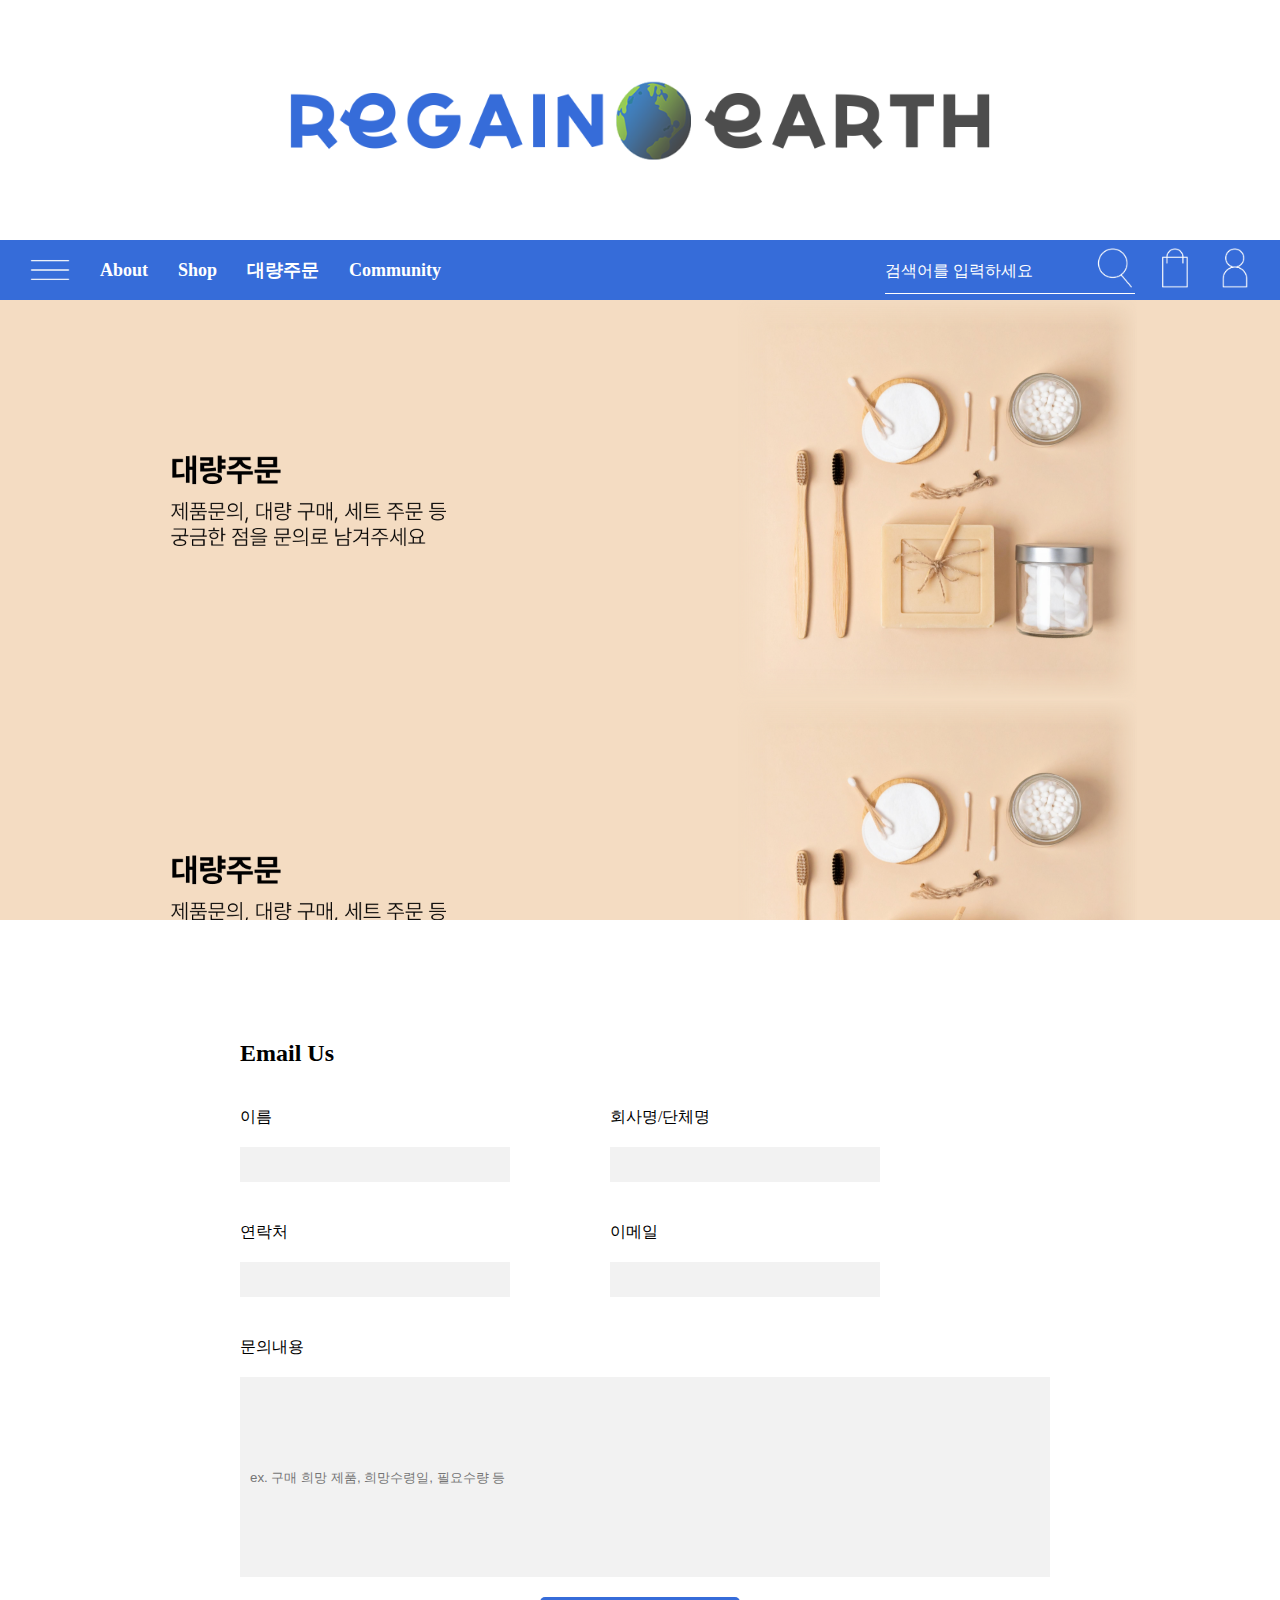
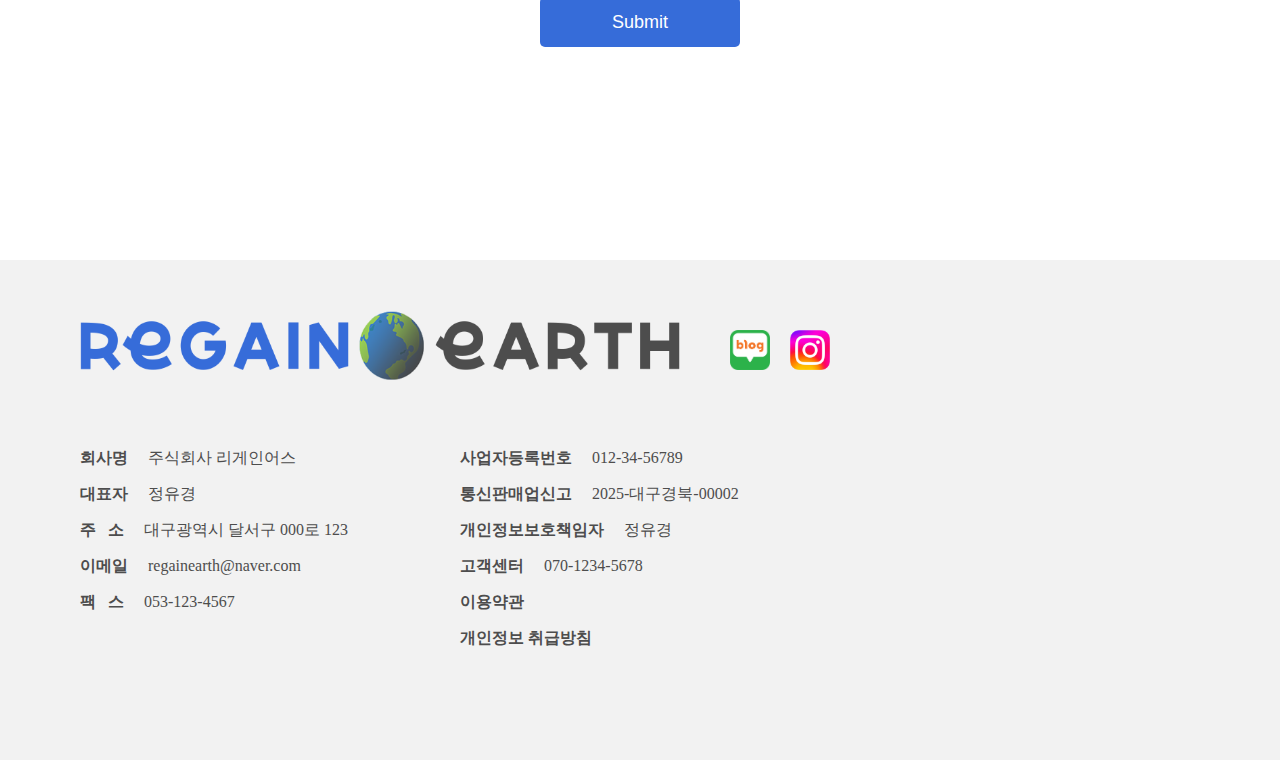
<file: html/sub03.html>
<!DOCTYPE html>
<html lang="ko">
<head>
  <meta charset="UTF-8">
  <meta name="viewport" content="width=device-width, initial-scale=1.0">
  <title>대량주문</title>
  <link rel="stylesheet" href="../css/sub03.css">
  <script src="../script/jquery-3.7.1.min.js"></script>
  <script src="../script/sub03.js"></script>
</head>
<body>
  <!--main logo-->
  <header>
    <a href="./main02.html"><img src="../img/main/logo.png" alt="logo"></a>
  </header>
  
  <!--main menu-->
  <nav>
    <ul class="menu">
      <li><img src="../img/main/burger.png" alt="burger"></li>
      <li><a href="../html/sub01.html">About</a></li>
      <li><a href="../html/sub02.html">Shop</a></li>
      <li><a href="../html/sub03.html">대량주문</a></li>
      <li><a href="../html/sub04.html">Community</a></li>
    </ul>

    <ul class="btn">
      <li class="search">
        <form action="" class="search-box" method="get">
          <input type="text" class="search-txt" name="" placeholder="검색어를 입력하세요">
          <button class="search-btn" type="submit">
            <img src="../img/main/search.png" alt="search-icon">
          </button>
        </form>
      </li>

      <li><a href="./login.html"><img src="../img/main/bascket.png" alt="bascket"></a></li>
      <li><a href="./login.html"><img src="../img/main/account.png" alt="account"></a></li>
    </ul>
  </nav>

  <!--대량주문 배너-->
  <div class="big-order"></div>

  <!--주문 문의 접수 양식-->
  <div class="form-container">
    <h2>Email Us</h2>
    <form action="" id="form-paper">
      <label for="">
        이름
        <input type="text" id="box">
      </label>
      
      <label for="">
        회사명/단체명
        <input type="text" id="box" required>
      </label>
      
      <label for="">
        연락처
        <input type="text" id="box" required>
      </label>
      
      <label for="">
        이메일
        <input type="text" id="box" required>
      </label>
      
      <label for="">
        문의내용
        <input type="text" id="content" placeholder="ex. 구매 희망 제품, 희망수령일, 필요수량 등" required>
      </label>

      <input type="submit">
    </form>
  </div>
  
  <!--footer-->
  <footer>
    <div class="icon">
      <ul>
        <li><img src="../img/main/logo.png" alt="logo"></li>
        <li><a href="#"><img src="../img/main/naver blog logo.png" alt="naver"></a></li>
        <li><a href="#"><img src="../img/main/instagram logo.png" alt="instagram"></a></li>
      </ul>
    </div>

    <div class="info-1">
      <ul>
        <li>
          <span id="title">회사명</span>
          &nbsp;&nbsp;&nbsp; 주식회사 리게인어스
        </li>
        <li>
          <span id="title">대표자</span>
          &nbsp;&nbsp;&nbsp; 정유경
        </li>
        <li>
          <span id="title">주 &nbsp;&nbsp;소</span>
          &nbsp;&nbsp;&nbsp; 대구광역시 달서구 000로 123
        </li>
        <li>
          <span id="title">이메일</span>
          &nbsp;&nbsp;&nbsp; regainearth@naver.com
        </li>
        <li>
          <span id="title">팩 &nbsp;&nbsp;스</span>
          &nbsp;&nbsp;&nbsp; 053-123-4567
        </li>
      </ul>
    </div>

    <div class="info-2">
      <ul>
        <li>
          <span id="title">사업자등록번호</span>
          &nbsp;&nbsp;&nbsp; 012-34-56789
        </li>
        <li>
          <span id="title">통신판매업신고</span>
          &nbsp;&nbsp;&nbsp; 2025-대구경북-00002
        </li>
        <li>
          <span id="title">개인정보보호책임자</span>
          &nbsp;&nbsp;&nbsp; 정유경
        </li>
        <li>
          <span id="title">고객센터</span>
          &nbsp;&nbsp;&nbsp; 070-1234-5678
        </li>
        <li>
          <span id="title">
            <a href="#">이용약관</a>
          </span> 
        </li>
        <li>
          <span id="title">
            <a href="#">개인정보 취급방침</a>
          </span> 
        </li>
      </ul>
    </div>
  </footer>

  <!--TOP 버튼-->
  <button id="topBtn">▲ <br> TOP</button>
</body>
</html>
</file>
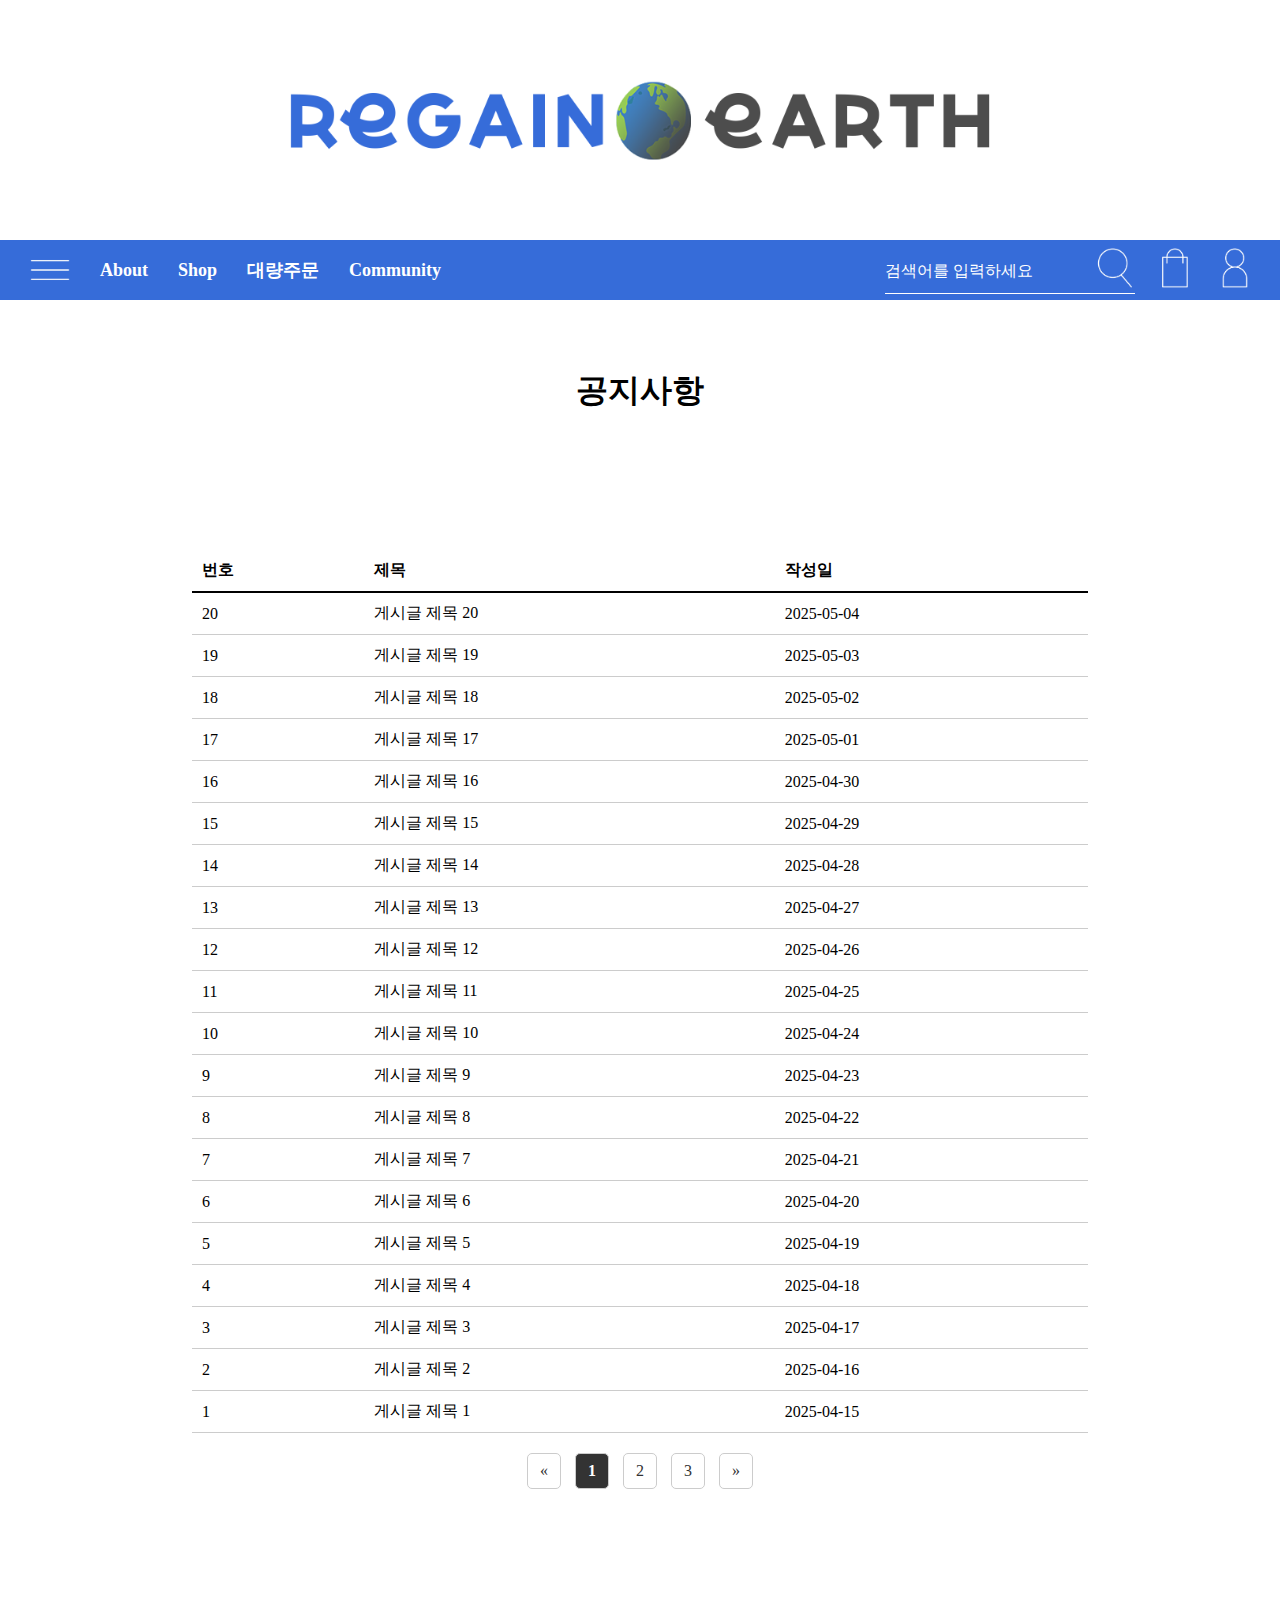
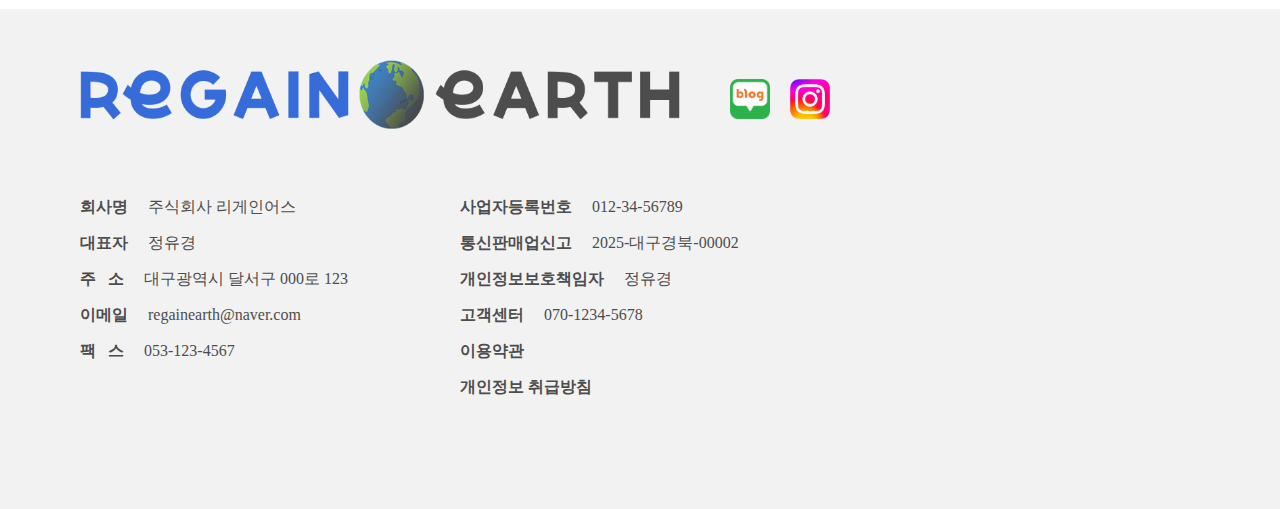
<file: html/sub04.html>
<!DOCTYPE html>
<html lang="ko">
<head>
  <meta charset="UTF-8">
  <meta name="viewport" content="width=device-width, initial-scale=1.0">
  <title>Community</title>
  <link rel="stylesheet" href="../css/sub04.css">
  <script src="../script/jquery-3.7.1.min.js"></script>
  <script src="../script/sub04.js"></script>
</head>
<body>
  <!--main logo-->
  <header>
    <a href="./main02.html"><img src="../img/main/logo.png" alt="logo"></a>
  </header>
  
  <!--main menu-->
  <nav>
    <ul class="menu">
      <li><img src="../img/main/burger.png" alt="burger"></li>
      <li><a href="../html/sub01.html">About</a></li>
      <li><a href="../html/sub02.html">Shop</a></li>
      <li><a href="../html/sub03.html">대량주문</a></li>
      <li><a href="../html/sub04.html">Community</a></li>
    </ul>

    <ul class="btn">
      <li class="search">
        <form action="" class="search-box" method="get">
          <input type="text" class="search-txt" name="" placeholder="검색어를 입력하세요">
          <button class="search-btn" type="submit">
            <img src="../img/main/search.png" alt="search-icon">
          </button>
        </form>
      </li>

      <li><a href="./login.html"><img src="../img/main/bascket.png" alt="bascket"></a></li>
      <li><a href="./login.html"><img src="../img/main/account.png" alt="account"></a></li>
    </ul>
  </nav>

  <!--페이지 이름-->
  <div class="alert">
    <p>공지사항</p>
  </div>

  <!--게시판-->
  <table>
    <thead>
      <tr>
        <th>번호</th>
        <th>제목</th>
        <th>작성일</th>
      </tr>
    </thead>
    <tbody>
      <tr><td>20</td><td><a href="#">게시글 제목 20</a></td><td>2025-05-04</td></tr>
      <tr><td>19</td><td><a href="#">게시글 제목 19</a></td><td>2025-05-03</td></tr>
      <tr><td>18</td><td><a href="#">게시글 제목 18</a></td><td>2025-05-02</td></tr>
      <tr><td>17</td><td><a href="#">게시글 제목 17</a></td><td>2025-05-01</td></tr>
      <tr><td>16</td><td><a href="#">게시글 제목 16</a></td><td>2025-04-30</td></tr>
      <tr><td>15</td><td><a href="#">게시글 제목 15</a></td><td>2025-04-29</td></tr>
      <tr><td>14</td><td><a href="#">게시글 제목 14</a></td><td>2025-04-28</td></tr>
      <tr><td>13</td><td><a href="#">게시글 제목 13</a></td><td>2025-04-27</td></tr>
      <tr><td>12</td><td><a href="#">게시글 제목 12</a></td><td>2025-04-26</td></tr>
      <tr><td>11</td><td><a href="#">게시글 제목 11</a></td><td>2025-04-25</td></tr>
      <tr><td>10</td><td><a href="#">게시글 제목 10</a></td><td>2025-04-24</td></tr>
      <tr><td>9</td><td><a href="#">게시글 제목 9</a></td><td>2025-04-23</td></tr>
      <tr><td>8</td><td><a href="#">게시글 제목 8</a></td><td>2025-04-22</td></tr>
      <tr><td>7</td><td><a href="#">게시글 제목 7</a></td><td>2025-04-21</td></tr>
      <tr><td>6</td><td><a href="#">게시글 제목 6</a></td><td>2025-04-20</td></tr>
      <tr><td>5</td><td><a href="#">게시글 제목 5</a></td><td>2025-04-19</td></tr>
      <tr><td>4</td><td><a href="#">게시글 제목 4</a></td><td>2025-04-18</td></tr>
      <tr><td>3</td><td><a href="#">게시글 제목 3</a></td><td>2025-04-17</td></tr>
      <tr><td>2</td><td><a href="#">게시글 제목 2</a></td><td>2025-04-16</td></tr>
      <tr><td>1</td><td><a href="#">게시글 제목 1</a></td><td>2025-04-15</td></tr>
    </tbody>
  </table>

  <div class="pagination">
    <a href="#">&laquo;</a>
    <a href="#" class="active">1</a>
    <a href="#">2</a>
    <a href="#">3</a>
    <a href="#">&raquo;</a>
  </div>


  <!--footer-->
  <footer>
    <div class="icon">
      <ul>
        <li><img src="../img/main/logo.png" alt="logo"></li>
        <li><a href="#"><img src="../img/main/naver blog logo.png" alt="naver"></a></li>
        <li><a href="#"><img src="../img/main/instagram logo.png" alt="instagram"></a></li>
      </ul>
    </div>

    <div class="info-1">
      <ul>
        <li>
          <span id="title">회사명</span>
          &nbsp;&nbsp;&nbsp; 주식회사 리게인어스
        </li>
        <li>
          <span id="title">대표자</span>
          &nbsp;&nbsp;&nbsp; 정유경
        </li>
        <li>
          <span id="title">주 &nbsp;&nbsp;소</span>
          &nbsp;&nbsp;&nbsp; 대구광역시 달서구 000로 123
        </li>
        <li>
          <span id="title">이메일</span>
          &nbsp;&nbsp;&nbsp; regainearth@naver.com
        </li>
        <li>
          <span id="title">팩 &nbsp;&nbsp;스</span>
          &nbsp;&nbsp;&nbsp; 053-123-4567
        </li>
      </ul>
    </div>

    <div class="info-2">
      <ul>
        <li>
          <span id="title">사업자등록번호</span>
          &nbsp;&nbsp;&nbsp; 012-34-56789
        </li>
        <li>
          <span id="title">통신판매업신고</span>
          &nbsp;&nbsp;&nbsp; 2025-대구경북-00002
        </li>
        <li>
          <span id="title">개인정보보호책임자</span>
          &nbsp;&nbsp;&nbsp; 정유경
        </li>
        <li>
          <span id="title">고객센터</span>
          &nbsp;&nbsp;&nbsp; 070-1234-5678
        </li>
        <li>
          <span id="title">
            <a href="#">이용약관</a>
          </span> 
        </li>
        <li>
          <span id="title">
            <a href="#">개인정보 취급방침</a>
          </span> 
        </li>
      </ul>
    </div>
  </footer>

  <!--TOP 버튼-->
  <button id="topBtn">▲ <br> TOP</button>
</body>
</html>
</file>
<file: css/main02.css>
@charset "utf-8";

* {
  margin: 0;
  padding: 0;
}

li {
  list-style: none;
}

a {
  text-decoration: none;
  color: inherit;
}

/*main logo*/
/*
header {
  border: 3px solid;
}
*/

header img {
  display: block;
  width: 700px;
  height: 80px;
  margin: 80px auto;
}

/*main menu*/
nav {
  width: 100%;
  height: 60px;
  background-color: #366cd9;
}

nav img {
  width: 40px;
  height: 40px;
  display: block;
}

/*main menu-left*/
nav .menu {
  /*background-color: lightcoral;*/
  width: 600px;
  height: 60px;
}

nav .menu li {
  float: left;
  line-height: 60px;
  font-size: 18px;
  font-weight: 600;
  color: #fff;
  padding-left: 30px;
}

nav .menu li img {
  padding-top: 10px;
}

nav .menu li:hover {
  color: #ffca1a;
}

/*
nav .menu li:active {
  color: #ffca1a;
}
*/

/*main menu-right*/
nav .btn {
  /*background-color: lightcoral;*/ 
  width: 600px;
  height: 60px;
  float: right;
  margin-top: -60px;
}

nav .btn li {
  float: left;
  padding: 8px 0 0 20px;
}

.search {
  margin-left: 185px;
}

.search-box {
  width: 250px;
  height: 45px;
  border-bottom: 1px solid #fff;
}

.search-txt {
  display: block;
  border: none;
  background: none;
  outline: none;
  color: #fff;
  font-size: 16px;
  line-height: 45px;
}

.search-txt::placeholder {
  color: #fff;
}

.search-btn { 
  border: none;
  background: none;
  outline: none;
  float: right;
  margin-top: -45px;
}


/*main banner*/
.carousel_main {
    width: 100%;
    position: relative;
    overflow: hidden;
    margin: 0 auto;
    user-select: none;
}

.carousel_wrapper {
    display: flex;
    transition: transform 1s;
}

.carousel_slide {
    flex: 0 0 100%;
    position: relative;
}

.carousel_slide img {
    display: block;
    width: 100%;
    height: 100%;
    object-fit: cover;
}

.carousel_pagination {
    position: absolute;
    bottom: 10px;
    left: 50%;
    transform: translateX(-50%);
    display: flex;
}

.carousel_circle {
    width: 10px;
    height: 10px;
    background-color: #aaa;
    border-radius: 50%;
    margin: 0 5px;
    cursor: pointer;
}

.carousel_circle.active {
    background-color: #333;
}

/*best, md 공통사항*/
#name {
  font-size: 60px;
  font-weight: 800;
  color: #366cd9;
}

#name div {
  /*background-color: lightcyan;*/
  width: 370px;
  height: 600px;
}

#price {
  font-size: 20px;
  font-weight: 900;
  color: #ff4500;
}

/*best seller*/
.best {
  /*background-color: lightcoral;*/
  width: 100%;
  height: 680px;
  margin-top: 120px;
}

.best li img {
  display: block;
  width: 370px;
  height: 600px;
}

.best li {
  float: left;
  margin-left: 80px;
}

/*MD's pick*/
.md {
  /*background-color: lightcoral;*/
  width: 100%;
  height: 680px;
  margin-top: 120px;
}

.md li img {
  display: block;
  width: 370px;
  height: 600px;
}

.md li {
  float: left;
  margin-left: 80px;
}

/*sub banner*/
.sub-banner {
  width: 100%;
  height: 600px;
  /*background-color: lightcoral;*/
  margin-top: 120px;
  background-image: url(../img/main/moveto03.png);
  background-size: 100%;
}

/*news*/
.news {
  width: 100%;
  height: 1100px;
}

.news h2 {
  font-size: 40px;
  margin-top: 100px;
  margin-left: 100px;
}

.news ul li {
  width: 500px;
  height: 400px;
  /*border: 1px solid;
  box-sizing: border-box;*/
  float: left;
  margin: 70px 0 80px 100px;
  line-height: 36px;
}

.news ul li img {
  width: 500px;
  height: 300px;
  border-radius: 20px;
  background-color: #366cd9;
}

.news ul li p {
  margin-left: 20px;
}

.news #title {
  font-size: 20px;
  font-weight: 700;
  color: #4d4d4d;
}

/*brand*/
.brand {
  width: 100%;
  height: 700px;
  /*background-color: lightcoral;*/
  margin-top: 120px;
  background-image: url(../img/main/sea.jpg);
  background-size: 100%;
}

.brand p {
  text-align: center;
  color: #fff;
  font-size: 18px;
  line-height: 36px;
  padding-top: 100px;
  /*background-color: #ff4500;*/
}

.brand p span {
  font-size: 42px;
  font-weight: 700;
  color: #fff;
}

/*footer*/
footer {
  width: 100%;
  height: 500px;
  background-color: #f2f2f2;
  margin-top: 120px;
}


.icon {
  /*background-color: lightcoral;*/
  width: 100%;
  height: 180px;
  padding: 50px 30px;
  box-sizing: border-box;
}


.icon ul li {
  float: left;
}

.icon ul li:nth-child(1) img {
  width: 600px;
  height: 70px;
  padding: 0 30px 0 50px;
}

.icon ul li:nth-child(2) img,
.icon ul li:nth-child(3) img {
  width: 40px;
  height: 40px;
  padding: 20px 0 0 20px;
}

#title {
  font-weight: 600;
  color: #4d4d4d;
}

.info-1 {
  margin-left: 80px;
  width: 300px;
  height: 200px;
  float: left;
  line-height: 36px;
  color: #4d4d4d;
}

.info-2 {
  margin-left: 80px;
  width: 400px;
  height: 200px;
  float: left;
  line-height: 36px;
  color: #4d4d4d;
}

/*TOP 버튼*/
#topBtn {
  display: none;
  position: fixed;
  bottom: 40px;
  right: 40px;
  z-index: 999;
  background-color: #fff;
  border: 2px solid #dbdbdb;
  outline: none;
  cursor: pointer;
  padding: 10px;
  border-radius: 50%;
  width: 60px;
  height: 60px;
  font-size: 14px;
  font-weight: 500;
  color: #333333;
}
</file>
<file: css/sub01.css>
@charset "utf-8";

* {
  margin: 0;
  padding: 0;
}

li {
  list-style: none;
}

a {
  text-decoration: none;
  color: inherit;
}

/*main logo*/
/*
header {
  border: 3px solid;
}
*/

header img {
  display: block;
  width: 700px;
  height: 80px;
  margin: 80px auto;
}

/*main menu*/
nav {
  width: 100%;
  height: 60px;
  background-color: #366cd9;
}

nav img {
  width: 40px;
  height: 40px;
  display: block;
}

/*main menu-left*/
nav .menu {
  /*background-color: lightcoral;*/
  width: 600px;
  height: 60px;
}

nav .menu li {
  float: left;
  line-height: 60px;
  font-size: 18px;
  font-weight: 600;
  color: #fff;
  padding-left: 30px;
}

nav .menu li img {
  padding-top: 10px;
}

nav .menu li:hover {
  color: #ffca1a;
}

/*
nav .menu li:active {
  color: #ffca1a;
}
*/

/*main menu-right*/
nav .btn {
  /*background-color: lightcoral;*/ 
  width: 600px;
  height: 60px;
  float: right;
  margin-top: -60px;
}

nav .btn li {
  float: left;
  padding: 8px 0 0 20px;
}

.search {
  margin-left: 185px;
}

.search-box {
  width: 250px;
  height: 45px;
  border-bottom: 1px solid #fff;
}

.search-txt {
  display: block;
  border: none;
  background: none;
  outline: none;
  color: #fff;
  font-size: 16px;
  line-height: 45px;
}

.search-txt::placeholder {
  color: #fff;
}

.search-btn { 
  border: none;
  background: none;
  outline: none;
  float: right;
  margin-top: -45px;
}

/*about bannner*/
.about {
  /*background-color: lightcoral;*/
  width: 100%;
  height: 1080px;
  position: relative;
}

.about img {
  width: 100%;
  height: 1080px;
} 

.about h1 {
  color: #fff;
  position: absolute;
  top: 50%;
  left: 50%;
  transform: translate(-50%, -50%);
}

/*브랜드 소개글*/
.brand-txt {
  background-color: #F4DBC1;
  width: 100%;
  height: 500px;
  margin-top: 120px;
}

.logo {
  /*background-color: lightblue;*/
  width: 50%;
  height: 500px;
  position: relative;
  float: left;
}

.logo img {
  width: 600px;
  height: 70px;
  position: absolute;
  top: 50%;
  left: 50%;
  transform: translate(-50%, -50%);
}

.txt {
  /*background-color: lightgoldenrodyellow;*/
  width: 50%;
  height: 500px;
  position: relative;
  float: left;
}

.txt p {
  /*background-color: lightcoral;*/
  width: 550px;
  font-size: 20px;
  position: absolute;
  top: 50%;
  left: 50%;
  transform: translate(-50%, -50%);
}

/*shop 페이지로 이동*/
.shop {
  width: 100%;
  height: 460px;
  /*background-color: lightcoral;*/
  margin-top: 120px;
  background-image: url(../img/sub01/01-banner.png);
  background-image: 100%;
}

/*브랜드 위치*/
.map-container {
  background-color: #366cd9;
  width: 100%;
  height: 700px;
  margin-top: 120px;
  overflow: hidden;
}

.map {
  width: 1800px;
  height: 450px;
  margin: 40px auto;
}

.map-container .map iframe {
  width: 100%;
  height: 100%;
}

.map-container ul li {
  color: #fff;
}

.map-container ul li #title {
  color: #fff;
}

.map-container ul {
  margin-left: 55px;
  line-height: 36px;
}


/*footer*/
footer {
  width: 100%;
  height: 500px;
  background-color: #f2f2f2;
  margin-top: 120px;
}


.icon {
  /*background-color: lightcoral;*/
  width: 100%;
  height: 180px;
  padding: 50px 30px;
  box-sizing: border-box;
}


.icon ul li {
  float: left;
}

.icon ul li:nth-child(1) img {
  width: 600px;
  height: 70px;
  padding: 0 30px 0 50px;
}

.icon ul li:nth-child(2) img,
.icon ul li:nth-child(3) img {
  width: 40px;
  height: 40px;
  padding: 20px 0 0 20px;
}

#title {
  font-weight: 600;
  color: #4d4d4d;
}

.info-1 {
  margin-left: 80px;
  width: 300px;
  height: 200px;
  float: left;
  line-height: 36px;
  color: #4d4d4d;
}

.info-2 {
  margin-left: 80px;
  width: 400px;
  height: 200px;
  float: left;
  line-height: 36px;
  color: #4d4d4d;
}

/*TOP 버튼*/
#topBtn {
  display: none;
  position: fixed;
  bottom: 40px;
  right: 40px;
  z-index: 999;
  background-color: #fff;
  border: 2px solid #dbdbdb;
  outline: none;
  cursor: pointer;
  padding: 10px;
  border-radius: 50%;
  width: 60px;
  height: 60px;
  font-size: 14px;
  font-weight: 500;
  color: #333333;
}
</file>
<file: css/sub02.css>
@charset "utf-8";

* {
  margin: 0;
  padding: 0;
}

li {
  list-style: none;
}

a {
  text-decoration: none;
  color: inherit;
}

/*main logo*/
/*
header {
  border: 3px solid;
}
*/

header img {
  display: block;
  width: 700px;
  height: 80px;
  margin: 80px auto;
}

/*main menu*/
nav {
  width: 100%;
  height: 60px;
  background-color: #366cd9;
}

nav img {
  width: 40px;
  height: 40px;
  display: block;
}

/*main menu-left*/
nav .menu {
  /*background-color: lightcoral;*/
  width: 600px;
  height: 60px;
}

nav .menu li {
  float: left;
  line-height: 60px;
  font-size: 18px;
  font-weight: 600;
  color: #fff;
  padding-left: 30px;
}

nav .menu li img {
  padding-top: 10px;
}

nav .menu li:hover {
  color: #ffca1a;
}

/*
nav .menu li:active {
  color: #ffca1a;
}
*/

/*main menu-right*/
nav .btn {
  /*background-color: lightcoral;*/ 
  width: 600px;
  height: 60px;
  float: right;
  margin-top: -60px;
}

nav .btn li {
  float: left;
  padding: 8px 0 0 20px;
}

.search {
  margin-left: 185px;
}

.search-box {
  width: 250px;
  height: 45px;
  border-bottom: 1px solid #fff;
}

.search-txt {
  display: block;
  border: none;
  background: none;
  outline: none;
  color: #fff;
  font-size: 16px;
  line-height: 45px;
}

.search-txt::placeholder {
  color: #fff;
}

.search-btn { 
  border: none;
  background: none;
  outline: none;
  float: right;
  margin-top: -45px;
}

/*페이지 이름*/
.shop {
  /*background-color: #f2f2f2;*/
  width: 100%;
  height: 250px;
}

.shop p {
  text-align: center;
  line-height: 180px;
  font-size: 32px;
  font-weight: 900;
}

/*카테고리별 제품*/
#name {
  font-size: 60px;
  font-weight: 800;
  color: #366cd9;
}

#name div {
  /*background-color: lightcyan;*/
  width: 370px;
  height: 600px;
}

#sale {
  font-size: 60px;
  font-weight: 800;
  color: red;
}

#sale div {
  /*background-color: lightcyan;*/
  width: 370px;
  height: 600px;
}



#price {
  font-size: 20px;
  font-weight: 900;
  color: #ff4500;
}

/*dental*/
.dental {
  /*background-color: lightcoral;*/
  width: 100%;
  height: 680px;
  margin-bottom: 150px;
}

.dental li img {
  display: block;
  width: 370px;
  height: 600px;
}

.dental li {
  float: left;
  margin-left: 80px;
}

/*bath*/
.bath {
  /*background-color: lightcoral;*/
  width: 100%;
  height: 680px;
  margin-bottom: 150px;
}

.bath li img {
  display: block;
  width: 370px;
  height: 600px;
}

.bath li {
  float: left;
  margin-left: 80px;
}

/*kitchen*/
.kitchen {
  /*background-color: lightcoral;*/
  width: 100%;
  height: 680px;
  margin-bottom: 150px;
}

.kitchen li img {
  display: block;
  width: 370px;
  height: 600px;
}

.kitchen li {
  float: left;
  margin-left: 80px;
}

/*living*/
.living {
  /*background-color: lightcoral;*/
  width: 100%;
  height: 680px;
  margin-bottom: 150px;
}

.living li img {
  display: block;
  width: 370px;
  height: 600px;
}

.living li {
  float: left;
  margin-left: 80px;
}

/*sale*/
.sale {
  /*background-color: lightcoral;*/
  width: 100%;
  height: 680px;
  margin-bottom: 150px;
}

.sale li img {
  display: block;
  width: 370px;
  height: 600px;
}

.sale li {
  float: left;
  margin-left: 80px;
}

/*footer*/
footer {
  width: 100%;
  height: 500px;
  background-color: #f2f2f2;
  margin-top: 120px;
}


.icon {
  /*background-color: lightcoral;*/
  width: 100%;
  height: 180px;
  padding: 50px 30px;
  box-sizing: border-box;
}


.icon ul li {
  float: left;
}

.icon ul li:nth-child(1) img {
  width: 600px;
  height: 70px;
  padding: 0 30px 0 50px;
}

.icon ul li:nth-child(2) img,
.icon ul li:nth-child(3) img {
  width: 40px;
  height: 40px;
  padding: 20px 0 0 20px;
}

#title {
  font-weight: 600;
  color: #4d4d4d;
}

.info-1 {
  margin-left: 80px;
  width: 300px;
  height: 200px;
  float: left;
  line-height: 36px;
  color: #4d4d4d;
}

.info-2 {
  margin-left: 80px;
  width: 400px;
  height: 200px;
  float: left;
  line-height: 36px;
  color: #4d4d4d;
}

/*TOP 버튼*/
#topBtn {
  display: none;
  position: fixed;
  bottom: 40px;
  right: 40px;
  z-index: 999;
  background-color: #fff;
  border: 2px solid #dbdbdb;
  outline: none;
  cursor: pointer;
  padding: 10px;
  border-radius: 50%;
  width: 60px;
  height: 60px;
  font-size: 14px;
  font-weight: 500;
  color: #333333;
}
</file>
<file: css/sub03.css>
@charset "utf-8";

* {
  margin: 0;
  padding: 0;
}

li {
  list-style: none;
}

a {
  text-decoration: none;
  color: inherit;
}

/*main logo*/
/*
header {
  border: 3px solid;
}
*/

header img {
  display: block;
  width: 700px;
  height: 80px;
  margin: 80px auto;
}

/*main menu*/
nav {
  width: 100%;
  height: 60px;
  background-color: #366cd9;
}

nav img {
  width: 40px;
  height: 40px;
  display: block;
}

/*main menu-left*/
nav .menu {
  /*background-color: lightcoral;*/
  width: 600px;
  height: 60px;
}

nav .menu li {
  float: left;
  line-height: 60px;
  font-size: 18px;
  font-weight: 600;
  color: #fff;
  padding-left: 30px;
}

nav .menu li img {
  padding-top: 10px;
}

nav .menu li:hover {
  color: #ffca1a;
}

/*
nav .menu li:active {
  color: #ffca1a;
}
*/

/*main menu-right*/
nav .btn {
  /*background-color: lightcoral;*/ 
  width: 600px;
  height: 60px;
  float: right;
  margin-top: -60px;
}

nav .btn li {
  float: left;
  padding: 8px 0 0 20px;
}

.search {
  margin-left: 185px;
}

.search-box {
  width: 250px;
  height: 45px;
  border-bottom: 1px solid #fff;
}

.search-txt {
  display: block;
  border: none;
  background: none;
  outline: none;
  color: #fff;
  font-size: 16px;
  line-height: 45px;
}

.search-txt::placeholder {
  color: #fff;
}

.search-btn { 
  border: none;
  background: none;
  outline: none;
  float: right;
  margin-top: -45px;
}

/*대량주문 배너*/
.big-order {
  /*background-color: lightcoral;*/
  width: 100%;
  height: 620px;
  background-image: url(../img/sub03/03-banner.png);
  background-size: 100%;
}

/*주문 문의 접수 양식*/
.form-container {
  /*background-color: lightblue;*/
  width: 800px;
  height: 700px;
  margin: 120px auto;
}

.form-container h2 {
  margin: 20px 0;
}

#form-paper label {
  font-weight: 500;
  line-height: 60px;
  display: block;
  float: left;
  margin-right: 100px;
}

#form-paper label input {
  display: block;
  margin-bottom: 20px;
  padding-left: 10px ;
}

#box {
  width: 260px;
  height: 35px;
  border: none;
  background-color: #f2f2f2;
}

#content {
  width: 800px;
  height: 200px;
  border: none;
  background-color: #f2f2f2;
  display: block;
}

#form-paper > input[type="submit"] {
  width: 200px;
  height: 50px;
  color: #fff;
  font-size: 18px;
  background-color: #366CD9;
  border: none;
  border-radius: 5px;
  cursor: pointer;
  display: block;
  margin: 50px auto;
}

/*footer*/
footer {
  width: 100%;
  height: 500px;
  background-color: #f2f2f2;
}


.icon {
  /*background-color: lightcoral;*/
  width: 100%;
  height: 180px;
  padding: 50px 30px;
  box-sizing: border-box;
}


.icon ul li {
  float: left;
}

.icon ul li:nth-child(1) img {
  width: 600px;
  height: 70px;
  padding: 0 30px 0 50px;
}

.icon ul li:nth-child(2) img,
.icon ul li:nth-child(3) img {
  width: 40px;
  height: 40px;
  padding: 20px 0 0 20px;
}

#title {
  font-weight: 600;
  color: #4d4d4d;
}

.info-1 {
  margin-left: 80px;
  width: 300px;
  height: 200px;
  float: left;
  line-height: 36px;
  color: #4d4d4d;
}

.info-2 {
  margin-left: 80px;
  width: 400px;
  height: 200px;
  float: left;
  line-height: 36px;
  color: #4d4d4d;
}

/*TOP 버튼*/
#topBtn {
  display: none;
  position: fixed;
  bottom: 40px;
  right: 40px;
  z-index: 999;
  background-color: #fff;
  border: 2px solid #dbdbdb;
  outline: none;
  cursor: pointer;
  padding: 10px;
  border-radius: 50%;
  width: 60px;
  height: 60px;
  font-size: 14px;
  font-weight: 500;
  color: #333333;
}
</file>
<file: css/sub04.css>
@charset "utf-8";

* {
  margin: 0;
  padding: 0;
}

li {
  list-style: none;
}

a {
  text-decoration: none;
  color: inherit;
}

/*main logo*/
/*
header {
  border: 3px solid;
}
*/

header img {
  display: block;
  width: 700px;
  height: 80px;
  margin: 80px auto;
}

/*main menu*/
nav {
  width: 100%;
  height: 60px;
  background-color: #366cd9;
}

nav img {
  width: 40px;
  height: 40px;
  display: block;
}

/*main menu-left*/
nav .menu {
  /*background-color: lightcoral;*/
  width: 600px;
  height: 60px;
}

nav .menu li {
  float: left;
  line-height: 60px;
  font-size: 18px;
  font-weight: 600;
  color: #fff;
  padding-left: 30px;
}

nav .menu li img {
  padding-top: 10px;
}

nav .menu li:hover {
  color: #ffca1a;
}

/*
nav .menu li:active {
  color: #ffca1a;
}
*/

/*main menu-right*/
nav .btn {
  /*background-color: lightcoral;*/ 
  width: 600px;
  height: 60px;
  float: right;
  margin-top: -60px;
}

nav .btn li {
  float: left;
  padding: 8px 0 0 20px;
}

.search {
  margin-left: 185px;
}

.search-box {
  width: 250px;
  height: 45px;
  border-bottom: 1px solid #fff;
}

.search-txt {
  display: block;
  border: none;
  background: none;
  outline: none;
  color: #fff;
  font-size: 16px;
  line-height: 45px;
}

.search-txt::placeholder {
  color: #fff;
}

.search-btn { 
  border: none;
  background: none;
  outline: none;
  float: right;
  margin-top: -45px;
}

/*페이지 이름*/
.alert {
  /*background-color: #f2f2f2;*/
  width: 100%;
  height: 250px;
}

.alert p {
  text-align: center;
  line-height: 180px;
  font-size: 32px;
  font-weight: 900;
}

/*게시판*/
table {
  width: 100%;
  border-collapse: collapse;
}

thead th {
  text-align: left;
  padding: 10px;
  border-bottom: 2px solid #000;
}

tbody td {
  padding: 10px;
  border-bottom: 1px solid #ccc;
}

/* 세로줄 제거 */
th, td {
  border-left: none;
  border-right: none;
}

table {
  width: 70%; 
  border-collapse: collapse;
  margin: 0 auto; 
}

.pagination {
  margin-top: 20px;
  text-align: center;
}

.pagination a {
  display: inline-block;
  padding: 8px 12px;
  margin: 0 5px;
  text-decoration: none;
  color: #333;
  border: 1px solid #ccc;
  border-radius: 5px;
}

.pagination a.active {
  background-color: #333;
  color: white;
  font-weight: bold;
}

.pagination a:hover {
  background-color: #eee;
}

/*footer*/
footer {
  width: 100%;
  height: 500px;
  background-color: #f2f2f2;
  margin-top: 120px;
}


.icon {
  /*background-color: lightcoral;*/
  width: 100%;
  height: 180px;
  padding: 50px 30px;
  box-sizing: border-box;
}


.icon ul li {
  float: left;
}

.icon ul li:nth-child(1) img {
  width: 600px;
  height: 70px;
  padding: 0 30px 0 50px;
}

.icon ul li:nth-child(2) img,
.icon ul li:nth-child(3) img {
  width: 40px;
  height: 40px;
  padding: 20px 0 0 20px;
}

#title {
  font-weight: 600;
  color: #4d4d4d;
}

.info-1 {
  margin-left: 80px;
  width: 300px;
  height: 200px;
  float: left;
  line-height: 36px;
  color: #4d4d4d;
}

.info-2 {
  margin-left: 80px;
  width: 400px;
  height: 200px;
  float: left;
  line-height: 36px;
  color: #4d4d4d;
}

/*TOP 버튼*/
#topBtn {
  display: none;
  position: fixed;
  bottom: 40px;
  right: 40px;
  z-index: 999;
  background-color: #fff;
  border: 2px solid #dbdbdb;
  outline: none;
  cursor: pointer;
  padding: 10px;
  border-radius: 50%;
  width: 60px;
  height: 60px;
  font-size: 14px;
  font-weight: 500;
  color: #333333;
}
</file>
